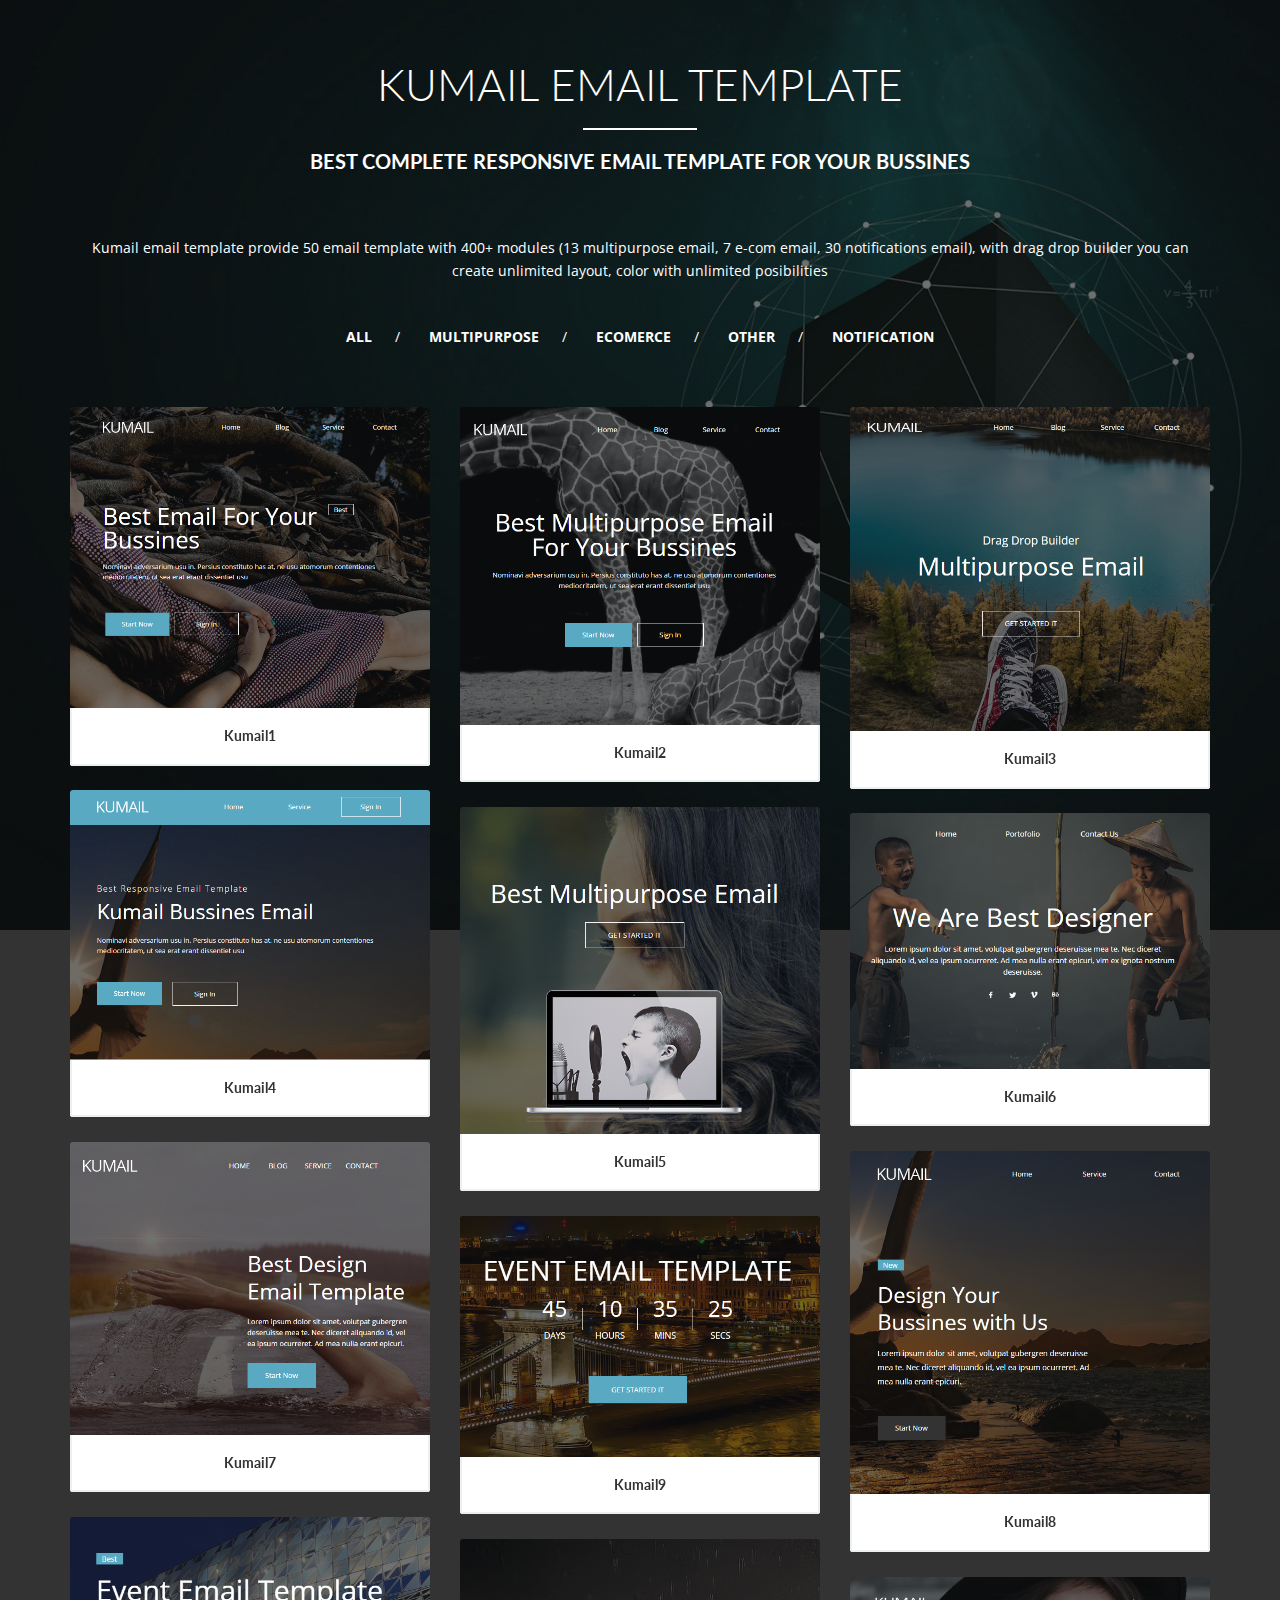
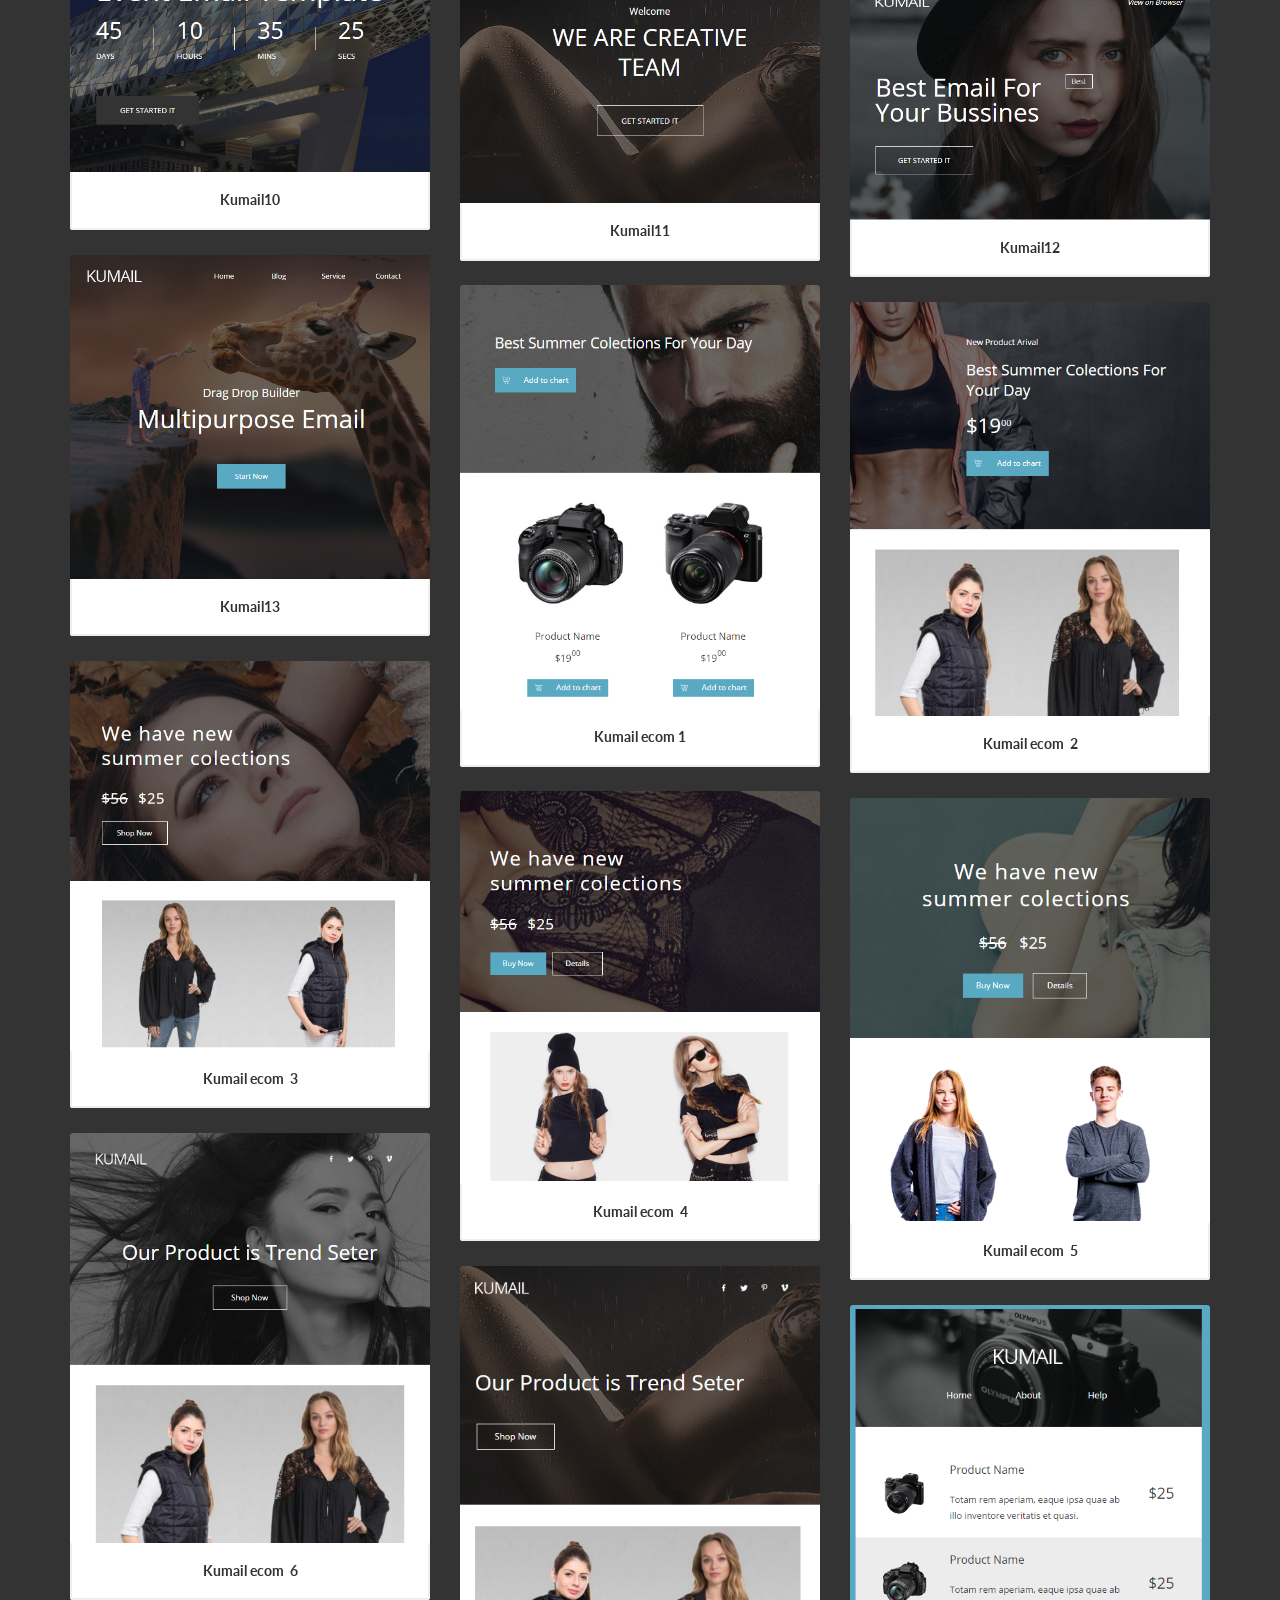
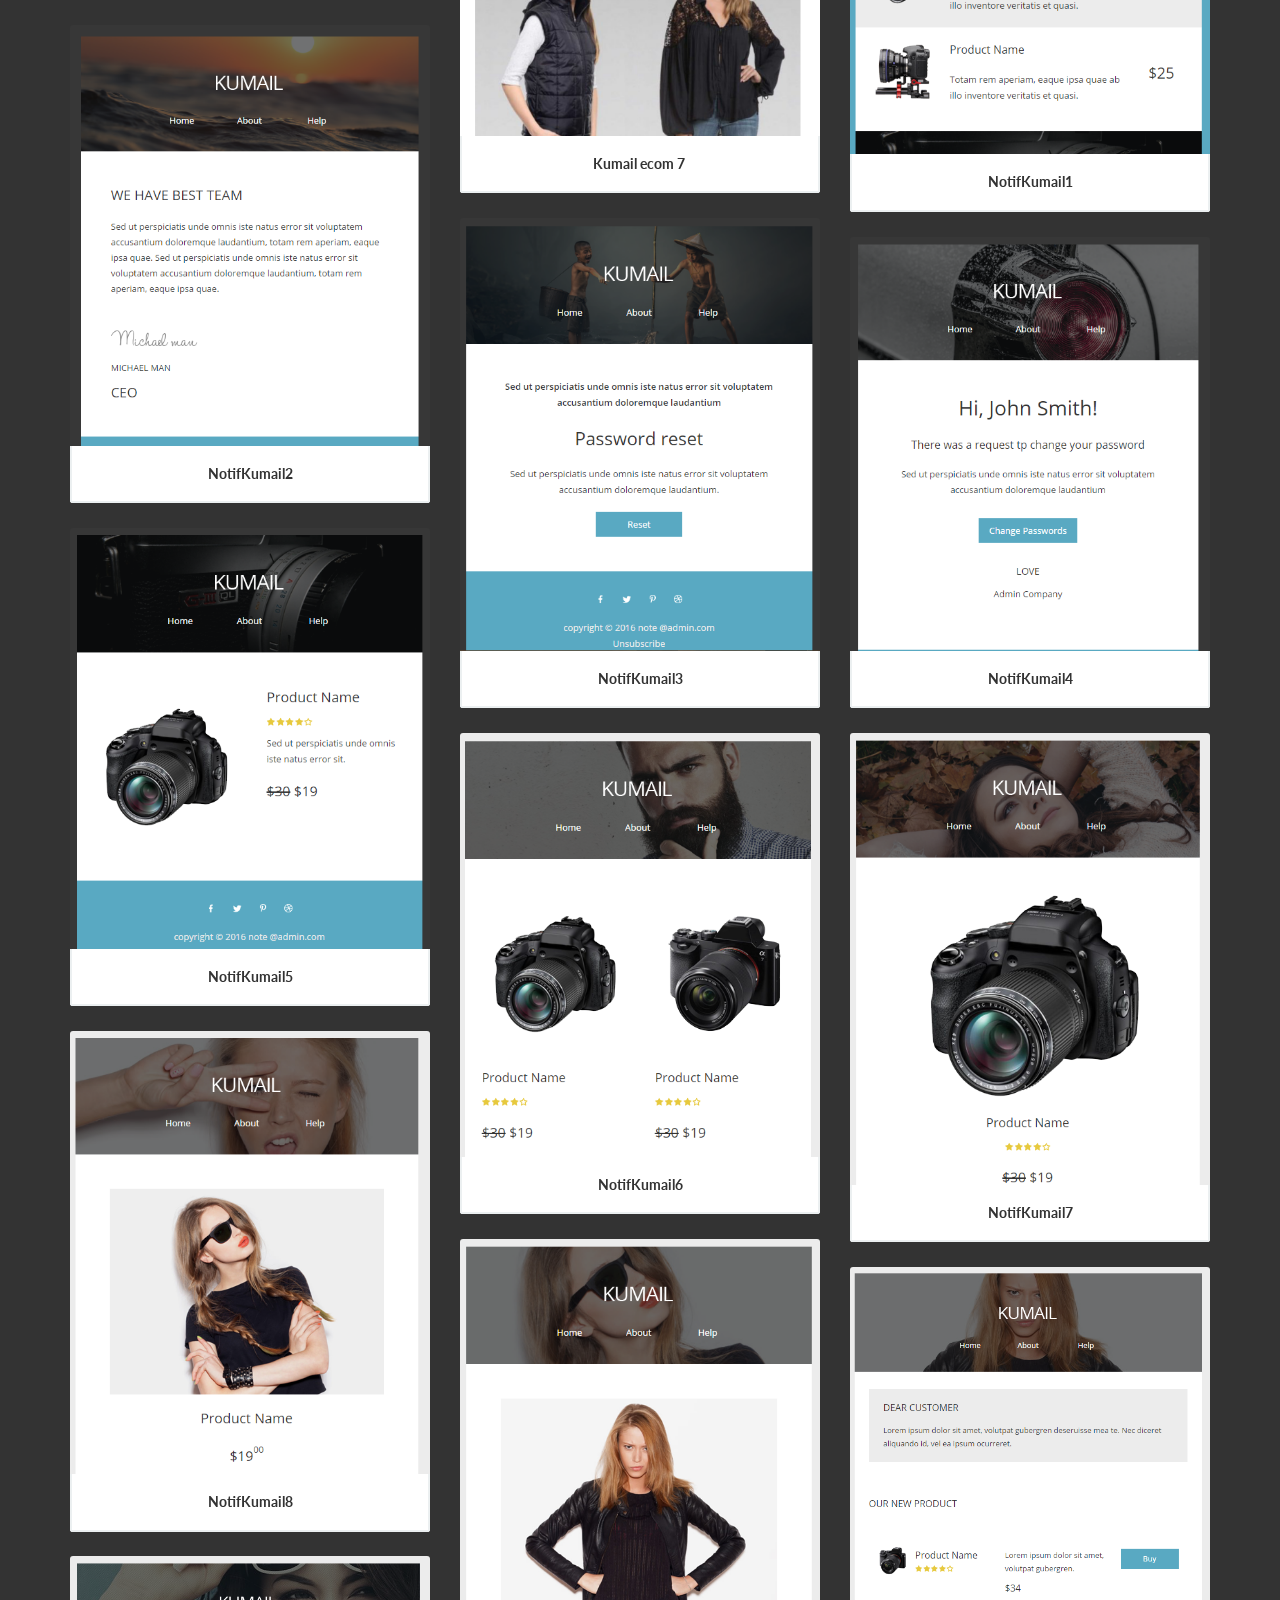
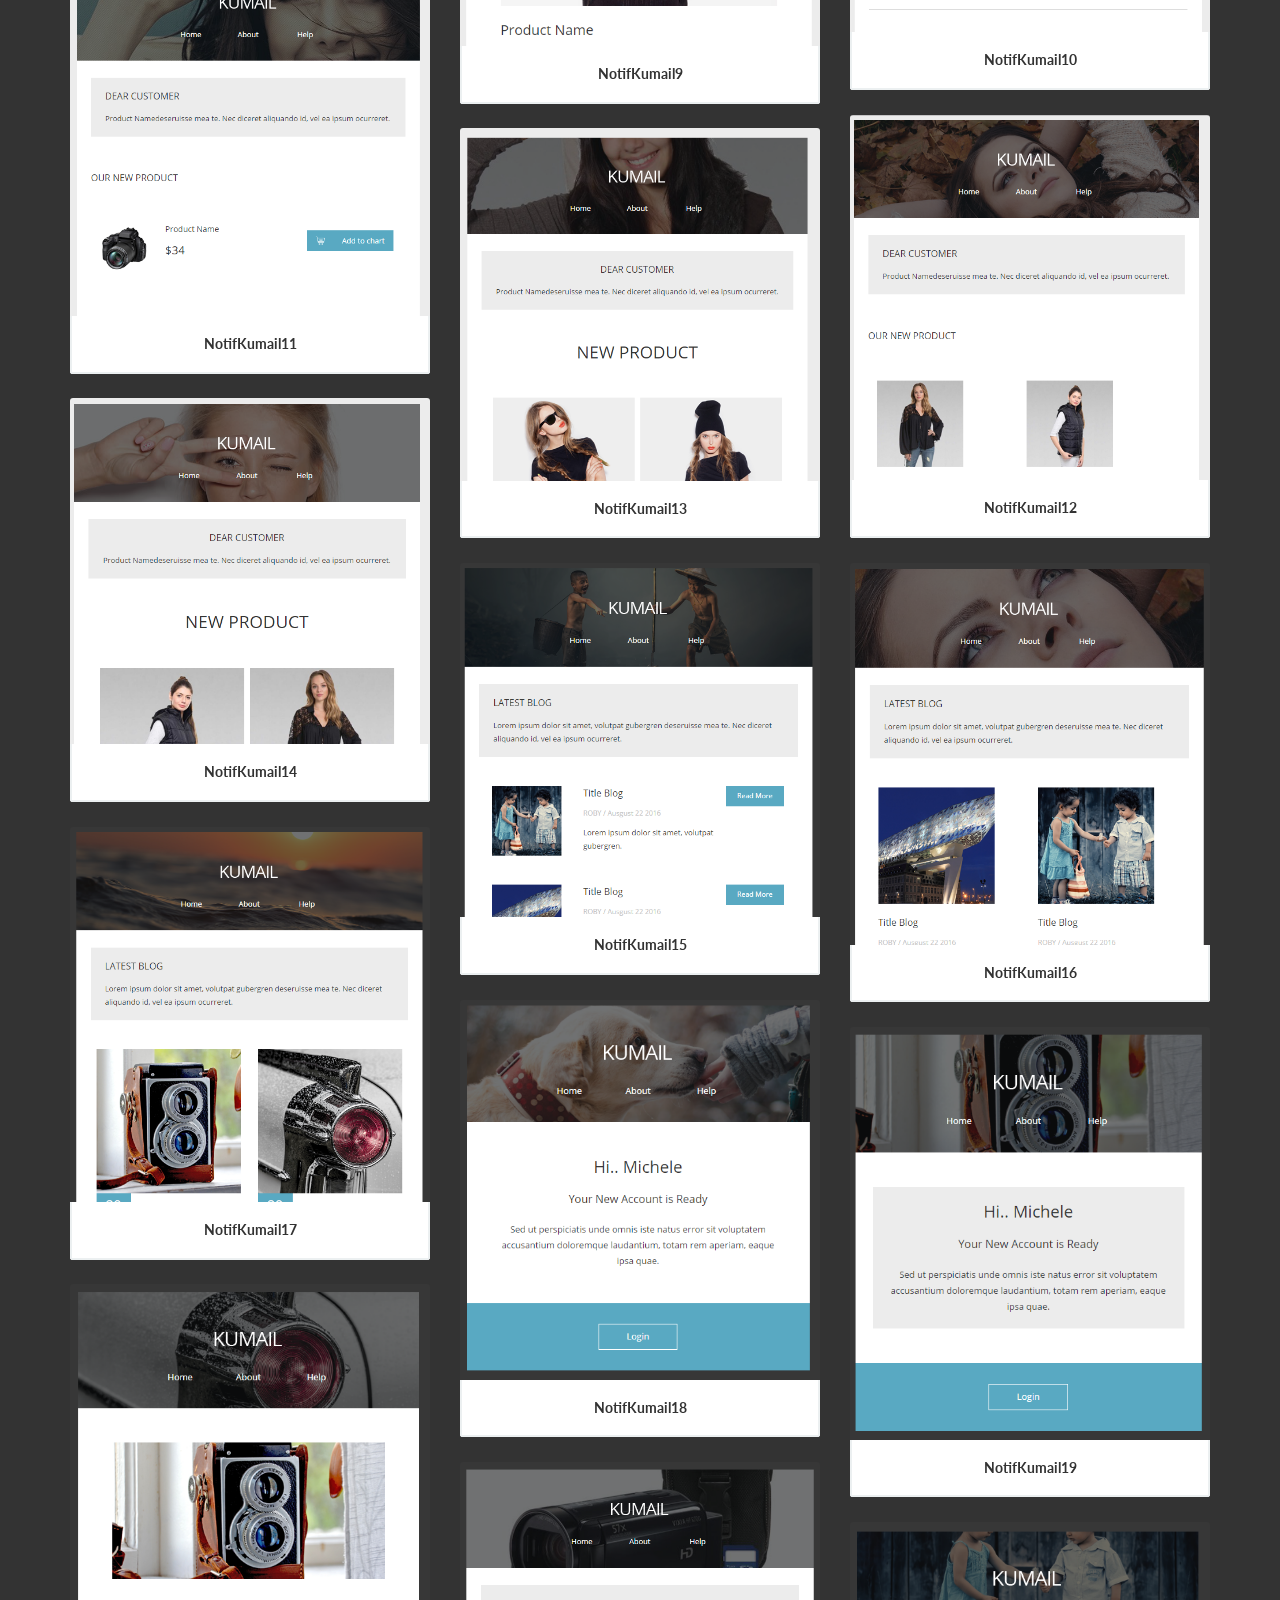
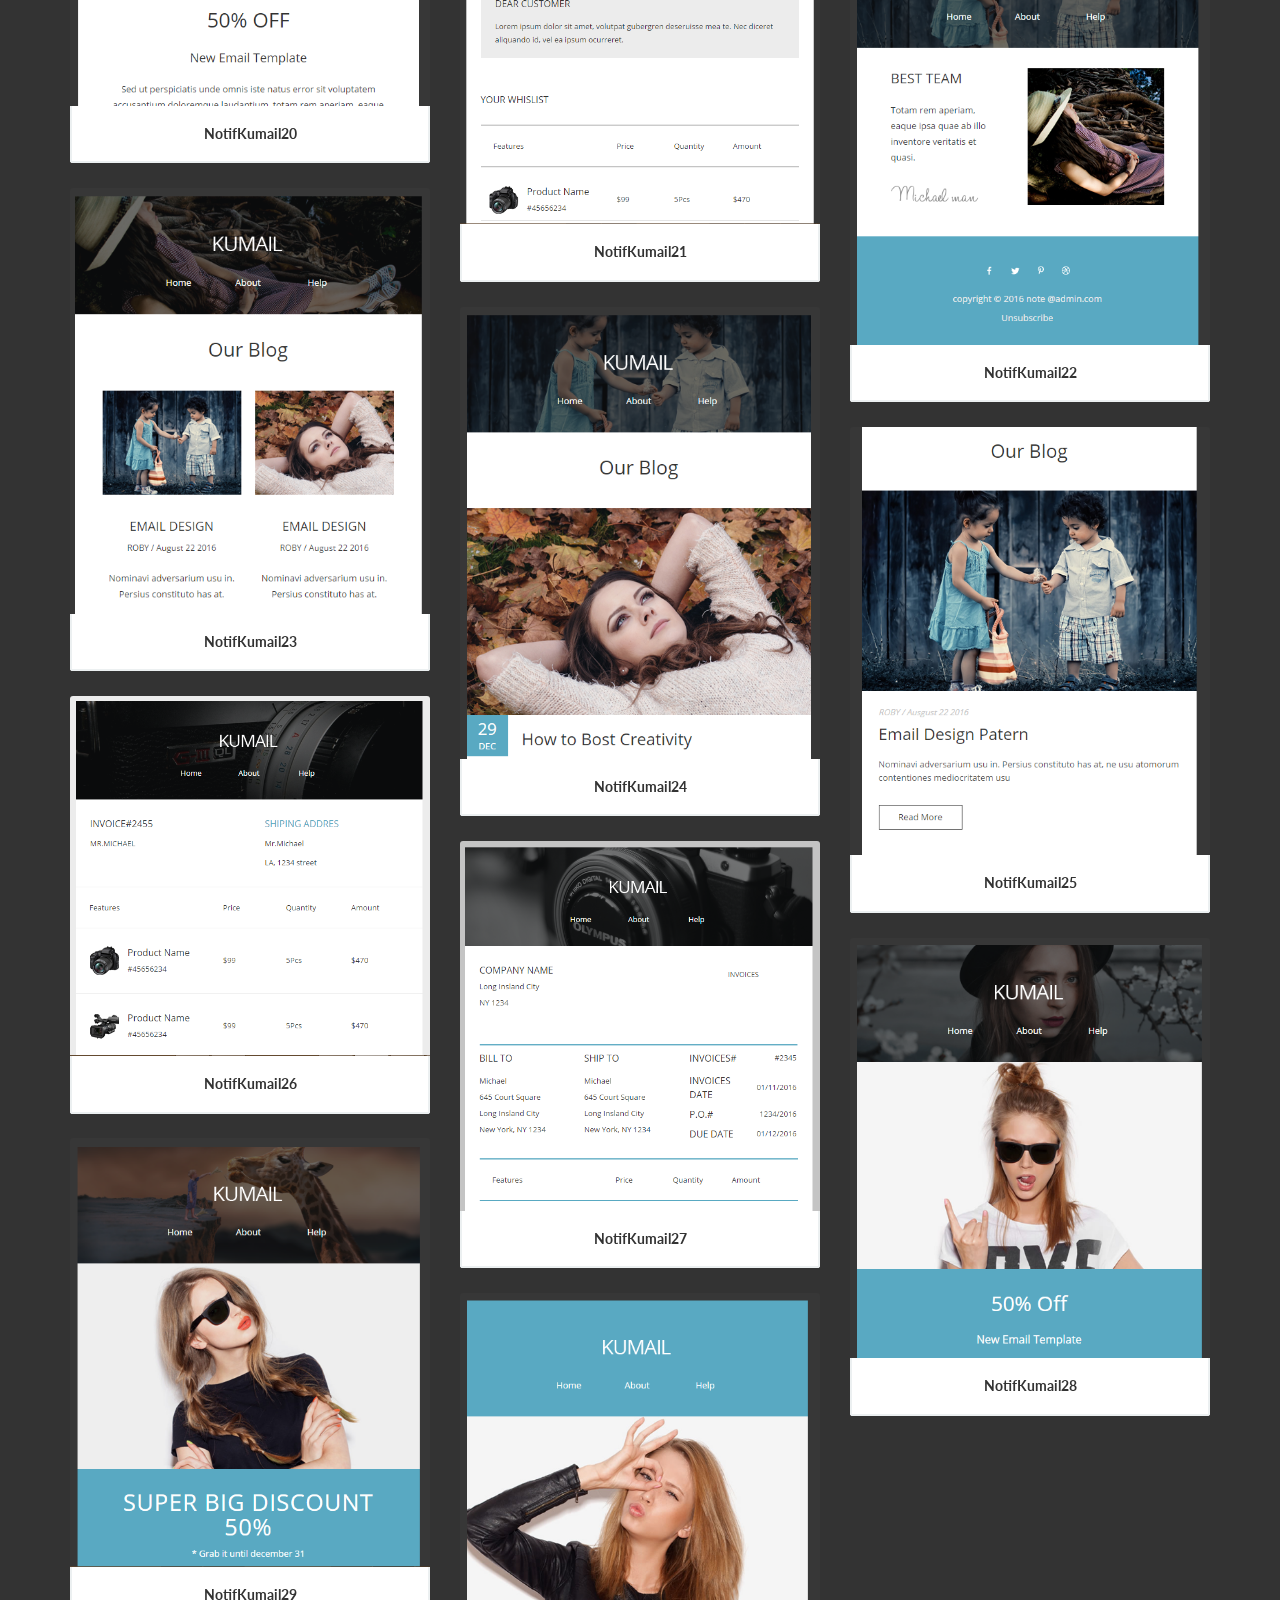
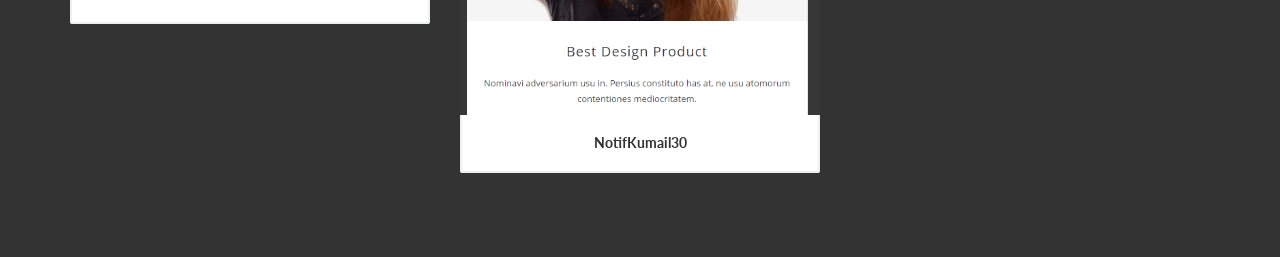
<file: index.html>
<!DOCTYPE html> 
<html lang="en" style="height:100%;">
    <head> 
        <meta charset="utf-8"> 
        <title>Kumail Demo</title>
        <meta name="viewport" content="width=device-width, initial-scale=1.0"> 
        <meta name="keywords" content="pinegrow, blocks, bootstrap" />
        <meta name="description" content="My new website" />
        <link rel="shortcut icon" href="ico/favicon.png"> 
        <!-- Core CSS -->         
        <link href="bootstrap/css/bootstrap.min.css" rel="stylesheet"> 
        <link href="css/font-awesome.min.css" rel="stylesheet">
        <link href="http://fonts.googleapis.com/css?family=Open+Sans:300italic,400italic,600italic,700italic,400,300,600,700" rel="stylesheet">
        <link href="http://fonts.googleapis.com/css?family=Lato:300,400,700,300italic,400italic,700italic" rel="stylesheet">
        <!-- Style Library -->         
        <link href="css/style-library-1.css" rel="stylesheet">
        <link href="css/plugins.css" rel="stylesheet">
        <link href="css/blocks.css" rel="stylesheet">
        <link href="css/custom.css" rel="stylesheet">
        <!-- HTML5 shim, for IE6-8 support of HTML5 elements. All other JS at the end of file. -->         
        <!--[if lt IE 9]>
      <script src="js/html5shiv.js"></script>
      <script src="js/respond.min.js"></script>
    <![endif]-->         
    </head>     
    <body data-spy="scroll" data-target="nav">
        <section class="content-block gallery-1 gallery-1-2">
            <div class="container">
                <div class="underlined-title">
                    <h1 class="white">KUMAIL EMAIL TEMPLATE</h1>
                    <hr>
                    <h2 class="white">best complete responsive email template for your bussines</h2>
                </div>
                <div class="underlined-title">
                    <p class="white">Kumail email template provide 50 email template with 400+ modules (13 multipurpose email, 7 e-com email, 30 notifications email), with drag drop builder you can create unlimited layout, color with unlimited posibilities</p>
                </div>
                <ul class="filter white">
                    <li class="active">
                        <a href="#" data-filter="*" class="white">All</a>
                    </li>
                    <li class="white">
                        <a href="#" data-filter=".multipurpose" class="white">MULTIPURPOSE</a>
                    </li>
                    <li>
                        <a href="#" data-filter=".ecom" class="white">ECOMERCE</a>
                    </li>
                    <li>
                        <a href="#" data-filter=".other" class="white">OTHER</a>
                    </li>
                    <li>
                        <a href="#" data-filter=".notif" class="white">NOTIFICATION</a>
                    </li>
                </ul>
                <!-- /.gallery-filter -->
                <div class="row">
                    <div class="isotope-gallery-container">
                        <!--Multipurpose begin-->
                        <div class="col-md-4 col-sm-6 col-xs-12 gallery-item-wrapper multipurpose">
                            <div class="gallery-item">
                                <div class="gallery-thumb">
                                    <img src="images/kumail1.PNG" class="img-responsive" alt="1st gallery Thumb">
                                    <div class="image-overlay"></div>
                                    <a href="https://www.stampready.net/dashboard/editor/index.php?demo=5017" class="gallery-link" target="_blank"><i class="fa fa-link"></i></a>
                                </div>
                                <div class="gallery-details">
                                    <h5>Kumail1</h5>
                                </div>
                            </div>
                        </div>
                        <!-- /.gallery-item-wrapper -->
                        <div class="col-md-4 col-sm-6 col-xs-12 gallery-item-wrapper multipurpose">
                            <div class="gallery-item">
                                <div class="gallery-thumb">
                                    <img src="images/kumail2.PNG" class="img-responsive" alt="2nd gallery Thumb">
                                    <div class="image-overlay"></div>
                                    <a href="https://www.stampready.net/dashboard/editor/index.php?demo=5018" class="gallery-link"><i class="fa fa-link"></i></a>
                                </div>
                                <div class="gallery-details">
                                    <h5><h5 style="color: rgb(51, 51, 51);">Kumail2</h5></h5>
                                </div>
                            </div>
                        </div>
                        <!-- /.gallery-item-wrapper -->
                        <div class="col-md-4 col-sm-6 col-xs-12 gallery-item-wrapper multipurpose">
                            <div class="gallery-item">
                                <div class="gallery-thumb">
                                    <img src="images/kumail3.PNG" class="img-responsive" alt="3rd gallery Thumb">
                                    <div class="image-overlay"></div>
                                    <a href="https://www.stampready.net/dashboard/editor/index.php?demo=5019" class="gallery-link"><i class="fa fa-link"></i></a>
                                </div>
                                <div class="gallery-details">
                                    <h5><h5 style="color: rgb(51, 51, 51);">Kumail3</h5></h5>
                                </div>
                            </div>
                        </div>
                        <!-- /.gallery-item-wrapper -->
                        <div class="col-md-4 col-sm-6 col-xs-12 gallery-item-wrapper multipurpose">
                            <div class="gallery-item">
                                <div class="gallery-thumb">
                                    <img src="images/kumail4.PNG" class="img-responsive" alt="4th gallery Thumb">
                                    <div class="image-overlay"></div>
                                    <a href="https://www.stampready.net/dashboard/editor/index.php?demo=5020" class="gallery-link"><i class="fa fa-link"></i></a>
                                </div>
                                <div class="gallery-details">
                                    <h5><h5 style="color: rgb(51, 51, 51);">Kumail4</h5></h5>
                                </div>
                            </div>
                        </div>
                        <!-- /.gallery-item-wrapper -->
                        <div class="col-md-4 col-sm-6 col-xs-12 gallery-item-wrapper multipurpose">
                            <div class="gallery-item">
                                <div class="gallery-thumb">
                                    <img src="images/kumail5.PNG" class="img-responsive" alt="5th gallery Thumb">
                                    <div class="image-overlay"></div>
                                    <a href="https://www.stampready.net/dashboard/editor/index.php?demo=5021" class="gallery-link"><i class="fa fa-link"></i></a>
                                </div>
                                <div class="gallery-details">
                                    <h5><h5 style="color: rgb(51, 51, 51);">Kumail5</h5></h5>
                                </div>
                            </div>
                        </div>
                        <!-- /.gallery-item-wrapper -->
                        <div class="col-md-4 col-sm-6 col-xs-12 gallery-item-wrapper multipurpose">
                            <div class="gallery-item">
                                <div class="gallery-thumb">
                                    <img src="images/kumail6.PNG" class="img-responsive" alt="6th gallery Thumb">
                                    <div class="image-overlay"></div>
                                    <a href="https://www.stampready.net/dashboard/editor/index.php?demo=5022" class="gallery-link"><i class="fa fa-link"></i></a>
                                </div>
                                <div class="gallery-details">
                                    <h5><h5 style="color: rgb(51, 51, 51);">Kumail6</h5></h5>
                                </div>
                            </div>
                        </div>
                        <!-- /.gallery-item-wrapper -->
                        <div class="col-md-4 col-sm-6 col-xs-12 gallery-item-wrapper multipurpose">
                            <div class="gallery-item">
                                <div class="gallery-thumb">
                                    <img src="images/kumail7.PNG" class="img-responsive" alt="1st gallery Thumb">
                                    <div class="image-overlay"></div>
                                    <a href="https://www.stampready.net/dashboard/editor/index.php?demo=5023" class="gallery-link" target="_blank"><i class="fa fa-link"></i></a>
                                </div>
                                <div class="gallery-details">
                                    <h5>Kumail7</h5>
                                </div>
                            </div>
                        </div>
                        <!-- /.gallery-item-wrapper -->
                        <div class="col-md-4 col-sm-6 col-xs-12 gallery-item-wrapper multipurpose">
                            <div class="gallery-item">
                                <div class="gallery-thumb">
                                    <img src="images/kumail8.PNG" class="img-responsive" alt="2nd gallery Thumb">
                                    <div class="image-overlay"></div>
                                    <a href="https://www.stampready.net/dashboard/editor/index.php?demo=5024" class="gallery-link"><i class="fa fa-link"></i></a>
                                </div>
                                <div class="gallery-details">
                                    <h5><h5 style="color: rgb(51, 51, 51);">Kumail8</h5></h5>
                                </div>
                            </div>
                        </div>
                        <!-- /.gallery-item-wrapper -->
                        <div class="col-md-4 col-sm-6 col-xs-12 gallery-item-wrapper multipurpose other">
                            <div class="gallery-item">
                                <div class="gallery-thumb">
                                    <img src="images/kumail9.PNG" class="img-responsive" alt="3rd gallery Thumb">
                                    <div class="image-overlay"></div>
                                    <a href="https://www.stampready.net/dashboard/editor/index.php?demo=5025" class="gallery-link"><i class="fa fa-link"></i></a>
                                </div>
                                <div class="gallery-details">
                                    <h5><h5 style="color: rgb(51, 51, 51);">Kumail9</h5></h5>
                                </div>
                            </div>
                        </div>
                        <!-- /.gallery-item-wrapper -->
                        <div class="col-md-4 col-sm-6 col-xs-12 gallery-item-wrapper multipurpose other">
                            <div class="gallery-item">
                                <div class="gallery-thumb">
                                    <img src="images/kumail10.PNG" class="img-responsive" alt="4th gallery Thumb">
                                    <div class="image-overlay"></div>
                                    <a href="https://www.stampready.net/dashboard/editor/index.php?demo=5026" class="gallery-link"><i class="fa fa-link"></i></a>
                                </div>
                                <div class="gallery-details">
                                    <h5><h5 style="color: rgb(51, 51, 51);">Kumail10</h5></h5>
                                </div>
                            </div>
                        </div>
                        <!-- /.gallery-item-wrapper -->
                        <div class="col-md-4 col-sm-6 col-xs-12 gallery-item-wrapper multipurpose">
                            <div class="gallery-item">
                                <div class="gallery-thumb">
                                    <img src="images/kumail11.PNG" class="img-responsive" alt="5th gallery Thumb">
                                    <div class="image-overlay"></div>
                                    <a href="https://www.stampready.net/dashboard/editor/index.php?demo=5027" class="gallery-link"><i class="fa fa-link"></i></a>
                                </div>
                                <div class="gallery-details">
                                    <h5><h5 style="color: rgb(51, 51, 51);">Kumail11</h5></h5>
                                </div>
                            </div>
                        </div>
                        <!-- /.gallery-item-wrapper -->
                        <div class="col-md-4 col-sm-6 col-xs-12 gallery-item-wrapper multipurpose">
                            <div class="gallery-item">
                                <div class="gallery-thumb">
                                    <img src="images/kumail12.PNG" class="img-responsive" alt="6th gallery Thumb">
                                    <div class="image-overlay"></div>
                                    <a href="https://www.stampready.net/dashboard/editor/index.php?demo=5028" class="gallery-link"><i class="fa fa-link"></i></a>
                                </div>
                                <div class="gallery-details">
                                    <h5><h5 style="color: rgb(51, 51, 51);">Kumail12</h5></h5>
                                </div>
                            </div>
                        </div>
                        <!-- /.gallery-item-wrapper -->
                        <div class="col-md-4 col-sm-6 col-xs-12 gallery-item-wrapper multipurpose">
                            <div class="gallery-item">
                                <div class="gallery-thumb">
                                    <img src="images/kumail13.PNG" class="img-responsive" alt="6th gallery Thumb">
                                    <div class="image-overlay"></div>
                                    <a href="https://www.stampready.net/dashboard/editor/index.php?demo=5016" class="gallery-link"><i class="fa fa-link"></i></a>
                                </div>
                                <div class="gallery-details">
                                    <h5><h5 style="color: rgb(51, 51, 51);">Kumail13</h5></h5>
                                </div>
                            </div>
                        </div>
                        <!-- /.gallery-item-wrapper -->
                        <!--Multipurpose begin-->
                        <!--ecom begin-->
                        <div class="col-md-4 col-sm-6 col-xs-12 gallery-item-wrapper ecom">
                            <div class="gallery-item">
                                <div class="gallery-thumb">
                                    <img src="images/ecom1.PNG" class="img-responsive" alt="1st gallery Thumb">
                                    <div class="image-overlay"></div>
                                    <a href="https://www.stampready.net/dashboard/editor/index.php?demo=4979" class="gallery-link" target="_blank"><i class="fa fa-link"></i></a>
                                </div>
                                <div class="gallery-details">
                                    <h5>Kumail ecom 1</h5>
                                </div>
                            </div>
                        </div>
                        <!-- /.gallery-item-wrapper -->
                        <div class="col-md-4 col-sm-6 col-xs-12 gallery-item-wrapper ecom">
                            <div class="gallery-item">
                                <div class="gallery-thumb">
                                    <img src="images/ecom2.PNG" class="img-responsive" alt="2nd gallery Thumb">
                                    <div class="image-overlay"></div>
                                    <a href="https://www.stampready.net/dashboard/editor/index.php?demo=4980" class="gallery-link"><i class="fa fa-link"></i></a>
                                </div>
                                <div class="gallery-details">
                                    <h5><h5 style="color: rgb(51, 51, 51);">Kumail&nbsp;ecom&nbsp;&nbsp;2<br></h5></h5>
                                </div>
                            </div>
                        </div>
                        <!-- /.gallery-item-wrapper -->
                        <div class="col-md-4 col-sm-6 col-xs-12 gallery-item-wrapper ecom">
                            <div class="gallery-item">
                                <div class="gallery-thumb">
                                    <img src="images/ecom3.PNG" class="img-responsive" alt="3rd gallery Thumb">
                                    <div class="image-overlay"></div>
                                    <a href="https://www.stampready.net/dashboard/editor/index.php?demo=4981" class="gallery-link"><i class="fa fa-link"></i></a>
                                </div>
                                <div class="gallery-details">
                                    <h5><h5 style="color: rgb(51, 51, 51);">Kumail&nbsp;ecom&nbsp;&nbsp;3<br></h5></h5>
                                </div>
                            </div>
                        </div>
                        <!-- /.gallery-item-wrapper -->
                        <div class="col-md-4 col-sm-6 col-xs-12 gallery-item-wrapper ecom">
                            <div class="gallery-item">
                                <div class="gallery-thumb">
                                    <img src="images/ecom4.PNG" class="img-responsive" alt="4th gallery Thumb">
                                    <div class="image-overlay"></div>
                                    <a href="https://www.stampready.net/dashboard/editor/index.php?demo=4982" class="gallery-link"><i class="fa fa-link"></i></a>
                                </div>
                                <div class="gallery-details">
                                    <h5><h5 style="color: rgb(51, 51, 51);">Kumail&nbsp;ecom&nbsp;&nbsp;4<br></h5></h5>
                                </div>
                            </div>
                        </div>
                        <!-- /.gallery-item-wrapper -->
                        <div class="col-md-4 col-sm-6 col-xs-12 gallery-item-wrapper ecom">
                            <div class="gallery-item">
                                <div class="gallery-thumb">
                                    <img src="images/ecom5.PNG" class="img-responsive" alt="5th gallery Thumb">
                                    <div class="image-overlay"></div>
                                    <a href="https://www.stampready.net/dashboard/editor/index.php?demo=4983" class="gallery-link"><i class="fa fa-link"></i></a>
                                </div>
                                <div class="gallery-details">
                                    <h5><h5 style="color: rgb(51, 51, 51);">Kumail&nbsp;ecom&nbsp;&nbsp;5<br></h5></h5>
                                </div>
                            </div>
                        </div>
                        <!-- /.gallery-item-wrapper -->
                        <div class="col-md-4 col-sm-6 col-xs-12 gallery-item-wrapper ecom">
                            <div class="gallery-item">
                                <div class="gallery-thumb">
                                    <img src="images/ecom6.PNG" class="img-responsive" alt="6th gallery Thumb">
                                    <div class="image-overlay"></div>
                                    <a href="https://www.stampready.net/dashboard/editor/index.php?demo=4985" class="gallery-link"><i class="fa fa-link"></i></a>
                                </div>
                                <div class="gallery-details">
                                    <h5><h5 style="color: rgb(51, 51, 51);">Kumail&nbsp;ecom&nbsp;&nbsp;6<br></h5></h5>
                                </div>
                            </div>
                        </div>
                        <!-- /.gallery-item-wrapper -->
                        <div class="col-md-4 col-sm-6 col-xs-12 gallery-item-wrapper ecom">
                            <div class="gallery-item">
                                <div class="gallery-thumb">
                                    <img src="images/ecom7.PNG" class="img-responsive" alt="1st gallery Thumb">
                                    <div class="image-overlay"></div>
                                    <a href="https://www.stampready.net/dashboard/editor/index.php?demo=4984" class="gallery-link" target="_blank"><i class="fa fa-link"></i></a>
                                </div>
                                <div class="gallery-details">
                                    <h5>Kumail&nbsp;ecom 7&nbsp;</h5>
                                </div>
                            </div>
                        </div>
                        <!--ecom end-->
                        <!--notif begin-->
                        <div class="col-md-4 col-sm-6 col-xs-12 gallery-item-wrapper notif">
                            <div class="gallery-item">
                                <div class="gallery-thumb">
                                    <img src="images/notif1.PNG" class="img-responsive" alt="1st gallery Thumb">
                                    <div class="image-overlay"></div>
                                    <a href="https://www.stampready.net/dashboard/editor/index.php?demo=4986
" class="gallery-link" target="_blank"><i class="fa fa-link"></i></a>
                                </div>
                                <div class="gallery-details">
                                    <h5>NotifKumail1</h5>
                                </div>
                            </div>
                        </div>
                        <!-- /.gallery-item-wrapper -->
                        <div class="col-md-4 col-sm-6 col-xs-12 gallery-item-wrapper notif">
                            <div class="gallery-item">
                                <div class="gallery-thumb">
                                    <img src="images/notif2.PNG" class="img-responsive" alt="2nd gallery Thumb">
                                    <div class="image-overlay"></div>
                                    <a href="https://www.stampready.net/dashboard/editor/index.php?demo=4987
" class="gallery-link"><i class="fa fa-link"></i></a>
                                </div>
                                <div class="gallery-details">
                                    <h5><h5 style="color: rgb(51, 51, 51);">NotifKumail2</h5></h5>
                                </div>
                            </div>
                        </div>
                        <!-- /.gallery-item-wrapper -->
                        <div class="col-md-4 col-sm-6 col-xs-12 gallery-item-wrapper notif">
                            <div class="gallery-item">
                                <div class="gallery-thumb">
                                    <img src="images/notif3.PNG" class="img-responsive" alt="3rd gallery Thumb">
                                    <div class="image-overlay"></div>
                                    <a href="https://www.stampready.net/dashboard/editor/index.php?demo=4988" class="gallery-link"><i class="fa fa-link"></i></a>
                                </div>
                                <div class="gallery-details">
                                    <h5><h5 style="color: rgb(51, 51, 51);">NotifKumail3</h5></h5>
                                </div>
                            </div>
                        </div>
                        <!-- /.gallery-item-wrapper -->
                        <div class="col-md-4 col-sm-6 col-xs-12 gallery-item-wrapper notif">
                            <div class="gallery-item">
                                <div class="gallery-thumb">
                                    <img src="images/notif4.PNG" class="img-responsive" alt="4th gallery Thumb">
                                    <div class="image-overlay"></div>
                                    <a href="https://www.stampready.net/dashboard/editor/index.php?demo=4989" class="gallery-link"><i class="fa fa-link"></i></a>
                                </div>
                                <div class="gallery-details">
                                    <h5><h5 style="color: rgb(51, 51, 51);">NotifKumail4</h5></h5>
                                </div>
                            </div>
                        </div>
                        <!-- /.gallery-item-wrapper -->
                        <div class="col-md-4 col-sm-6 col-xs-12 gallery-item-wrapper notif">
                            <div class="gallery-item">
                                <div class="gallery-thumb">
                                    <img src="images/notif5.PNG" class="img-responsive" alt="5th gallery Thumb">
                                    <div class="image-overlay"></div>
                                    <a href="https://www.stampready.net/dashboard/editor/index.php?demo=4990
" class="gallery-link"><i class="fa fa-link"></i></a>
                                </div>
                                <div class="gallery-details">
                                    <h5><h5 style="color: rgb(51, 51, 51);">NotifKumail5</h5></h5>
                                </div>
                            </div>
                        </div>
                        <!-- /.gallery-item-wrapper -->
                        <div class="col-md-4 col-sm-6 col-xs-12 gallery-item-wrapper notif">
                            <div class="gallery-item">
                                <div class="gallery-thumb">
                                    <img src="images/notif6.PNG" class="img-responsive" alt="6th gallery Thumb">
                                    <div class="image-overlay"></div>
                                    <a href="https://www.stampready.net/dashboard/editor/index.php?demo=4991
" class="gallery-link"><i class="fa fa-link"></i></a>
                                </div>
                                <div class="gallery-details">
                                    <h5><h5 style="color: rgb(51, 51, 51);">NotifKumail6</h5></h5>
                                </div>
                            </div>
                        </div>
                        <!-- /.gallery-item-wrapper -->
                        <div class="col-md-4 col-sm-6 col-xs-12 gallery-item-wrapper artwork notif">
                            <div class="gallery-item">
                                <div class="gallery-thumb">
                                    <img src="images/notif7.PNG" class="img-responsive" alt="1st gallery Thumb">
                                    <div class="image-overlay"></div>
                                    <a href="https://www.stampready.net/dashboard/editor/index.php?demo=4992
" class="gallery-link" target="_blank"><i class="fa fa-link"></i></a>
                                </div>
                                <div class="gallery-details">
                                    <h5>NotifKumail7</h5>
                                </div>
                            </div>
                        </div>
                        <!-- /.gallery-item-wrapper -->
                        <div class="col-md-4 col-sm-6 col-xs-12 gallery-item-wrapper notif">
                            <div class="gallery-item">
                                <div class="gallery-thumb">
                                    <img src="images/notif8.PNG" class="img-responsive" alt="2nd gallery Thumb">
                                    <div class="image-overlay"></div>
                                    <a href="https://www.stampready.net/dashboard/editor/index.php?demo=4993
" class="gallery-link"><i class="fa fa-link"></i></a>
                                </div>
                                <div class="gallery-details">
                                    <h5><h5 style="color: rgb(51, 51, 51);">NotifKumail8</h5></h5>
                                </div>
                            </div>
                        </div>
                        <!-- /.gallery-item-wrapper -->
                        <div class="col-md-4 col-sm-6 col-xs-12 gallery-item-wrapper notif">
                            <div class="gallery-item">
                                <div class="gallery-thumb">
                                    <img src="images/notif9.PNG" class="img-responsive" alt="3rd gallery Thumb">
                                    <div class="image-overlay"></div>
                                    <a href="https://www.stampready.net/dashboard/editor/index.php?demo=4994
" class="gallery-link"><i class="fa fa-link"></i></a>
                                </div>
                                <div class="gallery-details">
                                    <h5><h5 style="color: rgb(51, 51, 51);">NotifKumail9</h5></h5>
                                </div>
                            </div>
                        </div>
                        <!-- /.gallery-item-wrapper -->
                        <div class="col-md-4 col-sm-6 col-xs-12 gallery-item-wrapper notif">
                            <div class="gallery-item">
                                <div class="gallery-thumb">
                                    <img src="images/notif10.PNG" class="img-responsive" alt="4th gallery Thumb">
                                    <div class="image-overlay"></div>
                                    <a href="https://www.stampready.net/dashboard/editor/index.php?demo=4995
" class="gallery-link"><i class="fa fa-link"></i></a>
                                </div>
                                <div class="gallery-details">
                                    <h5><h5 style="color: rgb(51, 51, 51);">NotifKumail10</h5></h5>
                                </div>
                            </div>
                        </div>
                        <!-- /.gallery-item-wrapper -->
                        <div class="col-md-4 col-sm-6 col-xs-12 gallery-item-wrapper notif">
                            <div class="gallery-item">
                                <div class="gallery-thumb">
                                    <img src="images/notif11.PNG" class="img-responsive" alt="5th gallery Thumb">
                                    <div class="image-overlay"></div>
                                    <a href="https://www.stampready.net/dashboard/editor/index.php?demo=4996
" class="gallery-link"><i class="fa fa-link"></i></a>
                                </div>
                                <div class="gallery-details">
                                    <h5><h5 style="color: rgb(51, 51, 51);">NotifKumail11</h5></h5>
                                </div>
                            </div>
                        </div>
                        <!-- /.gallery-item-wrapper -->
                        <div class="col-md-4 col-sm-6 col-xs-12 gallery-item-wrapper notif">
                            <div class="gallery-item">
                                <div class="gallery-thumb">
                                    <img src="images/notif12.PNG" class="img-responsive" alt="6th gallery Thumb">
                                    <div class="image-overlay"></div>
                                    <a href="https://www.stampready.net/dashboard/editor/index.php?demo=4997
" class="gallery-link"><i class="fa fa-link"></i></a>
                                </div>
                                <div class="gallery-details">
                                    <h5><h5 style="color: rgb(51, 51, 51);">NotifKumail12</h5></h5>
                                </div>
                            </div>
                        </div>
                        <!-- /.gallery-item-wrapper -->
                        <div class="col-md-4 col-sm-6 col-xs-12 gallery-item-wrapper notif">
                            <div class="gallery-item">
                                <div class="gallery-thumb">
                                    <img src="images/notif13.PNG" class="img-responsive" alt="6th gallery Thumb">
                                    <div class="image-overlay"></div>
                                    <a href="https://www.stampready.net/dashboard/editor/index.php?demo=4998
" class="gallery-link"><i class="fa fa-link"></i></a>
                                </div>
                                <div class="gallery-details">
                                    <h5><h5 style="color: rgb(51, 51, 51);">NotifKumail13</h5></h5>
                                </div>
                            </div>
                        </div>
                        <!-- /.gallery-item-wrapper -->
                        <div class="col-md-4 col-sm-6 col-xs-12 gallery-item-wrapper notif">
                            <div class="gallery-item">
                                <div class="gallery-thumb">
                                    <img src="images/notif14.PNG" class="img-responsive" alt="1st gallery Thumb">
                                    <div class="image-overlay"></div>
                                    <a href="https://www.stampready.net/dashboard/editor/index.php?demo=4999
" class="gallery-link" target="_blank"><i class="fa fa-link"></i></a>
                                </div>
                                <div class="gallery-details">
                                    <h5>NotifKumail14</h5>
                                </div>
                            </div>
                        </div>
                        <!-- /.gallery-item-wrapper -->
                        <div class="col-md-4 col-sm-6 col-xs-12 gallery-item-wrapper notif">
                            <div class="gallery-item">
                                <div class="gallery-thumb">
                                    <img src="images/notif15.PNG" class="img-responsive" alt="2nd gallery Thumb">
                                    <div class="image-overlay"></div>
                                    <a href="https://www.stampready.net/dashboard/editor/index.php?demo=5000
" class="gallery-link"><i class="fa fa-link"></i></a>
                                </div>
                                <div class="gallery-details">
                                    <h5><h5 style="color: rgb(51, 51, 51);">NotifKumail15</h5></h5>
                                </div>
                            </div>
                        </div>
                        <!-- /.gallery-item-wrapper -->
                        <div class="col-md-4 col-sm-6 col-xs-12 gallery-item-wrapper notif">
                            <div class="gallery-item">
                                <div class="gallery-thumb">
                                    <img src="images/notif16.PNG" class="img-responsive" alt="3rd gallery Thumb">
                                    <div class="image-overlay"></div>
                                    <a href="#https://www.stampready.net/dashboard/editor/index.php?demo=5001" class="gallery-link"><i class="fa fa-link"></i></a>
                                </div>
                                <div class="gallery-details">
                                    <h5><h5 style="color: rgb(51, 51, 51);">NotifKumail16</h5></h5>
                                </div>
                            </div>
                        </div>
                        <!-- /.gallery-item-wrapper -->
                        <div class="col-md-4 col-sm-6 col-xs-12 gallery-item-wrapper notif">
                            <div class="gallery-item">
                                <div class="gallery-thumb">
                                    <img src="images/notif17.PNG" class="img-responsive" alt="4th gallery Thumb">
                                    <div class="image-overlay"></div>
                                    <a href="https://www.stampready.net/dashboard/editor/index.php?demo=5004" class="gallery-link"><i class="fa fa-link"></i></a>
                                </div>
                                <div class="gallery-details">
                                    <h5><h5 style="color: rgb(51, 51, 51);">NotifKumail17</h5></h5>
                                </div>
                            </div>
                        </div>
                        <!-- /.gallery-item-wrapper -->
                        <div class="col-md-4 col-sm-6 col-xs-12 gallery-item-wrapper notif">
                            <div class="gallery-item">
                                <div class="gallery-thumb">
                                    <img src="images/notif18.PNG" class="img-responsive" alt="5th gallery Thumb">
                                    <div class="image-overlay"></div>
                                    <a href="https://www.stampready.net/dashboard/editor/index.php?demo=5002" class="gallery-link"><i class="fa fa-link"></i></a>
                                </div>
                                <div class="gallery-details">
                                    <h5><h5 style="color: rgb(51, 51, 51);">NotifKumail18</h5></h5>
                                </div>
                            </div>
                        </div>
                        <!-- /.gallery-item-wrapper -->
                        <div class="col-md-4 col-sm-6 col-xs-12 gallery-item-wrapper notif">
                            <div class="gallery-item">
                                <div class="gallery-thumb">
                                    <img src="images/notif19.PNG" class="img-responsive" alt="6th gallery Thumb">
                                    <div class="image-overlay"></div>
                                    <a href="https://www.stampready.net/dashboard/editor/index.php?demo=5005" class="gallery-link"><i class="fa fa-link"></i></a>
                                </div>
                                <div class="gallery-details">
                                    <h5><h5 style="color: rgb(51, 51, 51);">NotifKumail19</h5></h5>
                                </div>
                            </div>
                        </div>
                        <!-- /.gallery-item-wrapper -->
                        <div class="col-md-4 col-sm-6 col-xs-12 gallery-item-wrapper notif">
                            <div class="gallery-item">
                                <div class="gallery-thumb">
                                    <img src="images/notif20.PNG" class="img-responsive" alt="1st gallery Thumb">
                                    <div class="image-overlay"></div>
                                    <a href="https://www.stampready.net/dashboard/editor/index.php?demo=5003" class="gallery-link" target="_blank"><i class="fa fa-link"></i></a>
                                </div>
                                <div class="gallery-details">
                                    <h5>NotifKumail20</h5>
                                </div>
                            </div>
                        </div>
                        <!-- /.gallery-item-wrapper -->
                        <div class="col-md-4 col-sm-6 col-xs-12 gallery-item-wrapper notif">
                            <div class="gallery-item">
                                <div class="gallery-thumb">
                                    <img src="images/notif21.PNG" class="img-responsive" alt="1st gallery Thumb">
                                    <div class="image-overlay"></div>
                                    <a href="https://www.stampready.net/dashboard/editor/index.php?demo=5006" class="gallery-link" target="_blank"><i class="fa fa-link"></i></a>
                                </div>
                                <div class="gallery-details">
                                    <h5>NotifKumail21</h5>
                                </div>
                            </div>
                        </div>
                        <!-- /.gallery-item-wrapper -->
                        <div class="col-md-4 col-sm-6 col-xs-12 gallery-item-wrapper notif">
                            <div class="gallery-item">
                                <div class="gallery-thumb">
                                    <img src="images/notif22.PNG" class="img-responsive" alt="3rd gallery Thumb">
                                    <div class="image-overlay"></div>
                                    <a href="https://www.stampready.net/dashboard/editor/index.php?demo=5007" class="gallery-link"><i class="fa fa-link"></i></a>
                                </div>
                                <div class="gallery-details">
                                    <h5><h5 style="color: rgb(51, 51, 51);">NotifKumail22</h5></h5>
                                </div>
                            </div>
                        </div>
                        <!-- /.gallery-item-wrapper -->
                        <div class="col-md-4 col-sm-6 col-xs-12 gallery-item-wrapper notif">
                            <div class="gallery-item">
                                <div class="gallery-thumb">
                                    <img src="images/notif23.PNG" class="img-responsive" alt="4th gallery Thumb">
                                    <div class="image-overlay"></div>
                                    <a href="https://www.stampready.net/dashboard/editor/index.php?demo=5008" class="gallery-link"><i class="fa fa-link"></i></a>
                                </div>
                                <div class="gallery-details">
                                    <h5><h5 style="color: rgb(51, 51, 51);">NotifKumail23</h5></h5>
                                </div>
                            </div>
                        </div>
                        <!-- /.gallery-item-wrapper -->
                        <div class="col-md-4 col-sm-6 col-xs-12 gallery-item-wrapper notif">
                            <div class="gallery-item">
                                <div class="gallery-thumb">
                                    <img src="images/notif24.PNG" class="img-responsive" alt="5th gallery Thumb">
                                    <div class="image-overlay"></div>
                                    <a href="https://www.stampready.net/dashboard/editor/index.php?demo=5009" class="gallery-link"><i class="fa fa-link"></i></a>
                                </div>
                                <div class="gallery-details">
                                    <h5><h5 style="color: rgb(51, 51, 51);">NotifKumail24</h5></h5>
                                </div>
                            </div>
                        </div>
                        <!-- /.gallery-item-wrapper -->
                        <div class="col-md-4 col-sm-6 col-xs-12 gallery-item-wrapper notif">
                            <div class="gallery-item">
                                <div class="gallery-thumb">
                                    <img src="images/notif25.PNG" class="img-responsive" alt="6th gallery Thumb">
                                    <div class="image-overlay"></div>
                                    <a href="https://www.stampready.net/dashboard/editor/index.php?demo=5010" class="gallery-link"><i class="fa fa-link"></i></a>
                                </div>
                                <div class="gallery-details">
                                    <h5><h5 style="color: rgb(51, 51, 51);">NotifKumail25</h5></h5>
                                </div>
                            </div>
                        </div>
                        <!-- /.gallery-item-wrapper -->
                        <div class="col-md-4 col-sm-6 col-xs-12 gallery-item-wrapper notif">
                            <div class="gallery-item">
                                <div class="gallery-thumb">
                                    <img src="images/notif26.PNG" class="img-responsive" alt="6th gallery Thumb">
                                    <div class="image-overlay"></div>
                                    <a href="https://www.stampready.net/dashboard/editor/index.php?demo=5011" class="gallery-link"><i class="fa fa-link"></i></a>
                                </div>
                                <div class="gallery-details">
                                    <h5><h5 style="color: rgb(51, 51, 51);">NotifKumail26</h5></h5>
                                </div>
                            </div>
                        </div>
                        <!-- /.gallery-item-wrapper -->
                        <div class="col-md-4 col-sm-6 col-xs-12 gallery-item-wrapper notif">
                            <div class="gallery-item">
                                <div class="gallery-thumb">
                                    <img src="images/notif27.PNG" class="img-responsive" alt="4th gallery Thumb">
                                    <div class="image-overlay"></div>
                                    <a href="https://www.stampready.net/dashboard/editor/index.php?demo=5012" class="gallery-link"><i class="fa fa-link"></i></a>
                                </div>
                                <div class="gallery-details">
                                    <h5><h5 style="color: rgb(51, 51, 51);">NotifKumail27</h5></h5>
                                </div>
                            </div>
                        </div>
                        <!-- /.gallery-item-wrapper -->
                        <div class="col-md-4 col-sm-6 col-xs-12 gallery-item-wrapper notif">
                            <div class="gallery-item">
                                <div class="gallery-thumb">
                                    <img src="images/notif28.PNG" class="img-responsive" alt="5th gallery Thumb">
                                    <div class="image-overlay"></div>
                                    <a href="https://www.stampready.net/dashboard/editor/index.php?demo=5013" class="gallery-link"><i class="fa fa-link"></i></a>
                                </div>
                                <div class="gallery-details">
                                    <h5><h5 style="color: rgb(51, 51, 51);">NotifKumail28</h5></h5>
                                </div>
                            </div>
                        </div>
                        <!-- /.gallery-item-wrapper -->
                        <div class="col-md-4 col-sm-6 col-xs-12 gallery-item-wrapper notif">
                            <div class="gallery-item">
                                <div class="gallery-thumb">
                                    <img src="images/notif29.PNG" class="img-responsive" alt="6th gallery Thumb">
                                    <div class="image-overlay"></div>
                                    <a href="https://www.stampready.net/dashboard/editor/index.php?demo=5014" class="gallery-link"><i class="fa fa-link"></i></a>
                                </div>
                                <div class="gallery-details">
                                    <h5><h5 style="color: rgb(51, 51, 51);">NotifKumail29</h5></h5>
                                </div>
                            </div>
                        </div>
                        <!-- /.gallery-item-wrapper -->
                        <div class="col-md-4 col-sm-6 col-xs-12 gallery-item-wrapper notif">
                            <div class="gallery-item">
                                <div class="gallery-thumb">
                                    <img src="images/notif30.PNG" class="img-responsive" alt="6th gallery Thumb">
                                    <div class="image-overlay"></div>
                                    <a href="https://www.stampready.net/dashboard/editor/index.php?demo=5015" class="gallery-link"><i class="fa fa-link"></i></a>
                                </div>
                                <div class="gallery-details">
                                    <h5><h5 style="color: rgb(51, 51, 51);">NotifKumail30</h5></h5>
                                </div>
                            </div>
                        </div>
                        <!-- /.gallery-item-wrapper -->
                        <!--notif end-->
                    </div>
                    <!-- /.isotope-gallery-container -->
                </div>
                <!-- /.row -->
            </div>
            <!-- /.container -->
        </section>
        <script type="text/javascript" src="js/jquery-1.11.1.min.js"></script>         
        <script type="text/javascript" src="js/bootstrap.min.js"></script>         
        <script type="text/javascript" src="js/plugins.js"></script>
        <script src="https://maps.google.com/maps/api/js?sensor=true"></script>
        <script type="text/javascript" src="js/bskit-scripts.js"></script>         
    </body>     
</html>
</file>
<file: css/plugins.css>
/*
 * 	Core Owl Carousel CSS File
 *	v1.3.3
 */

/* clearfix */
.owl-carousel .owl-wrapper:after {
    content: ".";
    display: block;
    clear: both;
    visibility: hidden;
    line-height: 0;
    height: 0;
}
/* display none until init */
.owl-carousel{
    display: none;
    position: relative;
    width: 100%;
    -ms-touch-action: pan-y;
}
.owl-carousel .owl-wrapper{
    display: none;
    position: relative;
    -webkit-transform: translate3d(0px, 0px, 0px);
}
.owl-carousel .owl-wrapper-outer{
    overflow: hidden;
    position: relative;
    width: 100%;
}
.owl-carousel .owl-wrapper-outer.autoHeight{
    -webkit-transition: height 500ms ease-in-out;
    -moz-transition: height 500ms ease-in-out;
    -ms-transition: height 500ms ease-in-out;
    -o-transition: height 500ms ease-in-out;
    transition: height 500ms ease-in-out;
}

.owl-carousel .owl-item{
    float: left;
}
.owl-controls .owl-page,
.owl-controls .owl-buttons div{
    cursor: pointer;
}
.owl-controls {
    -webkit-user-select: none;
    -khtml-user-select: none;
    -moz-user-select: none;
    -ms-user-select: none;
    user-select: none;
    -webkit-tap-highlight-color: rgba(0, 0, 0, 0);
}

/* mouse grab icon */
.grabbing {
    cursor:url(grabbing.png) 8 8, move;
}

/* fix */
.owl-carousel  .owl-wrapper,
.owl-carousel  .owl-item{
    -webkit-backface-visibility: hidden;
    -moz-backface-visibility:    hidden;
    -ms-backface-visibility:     hidden;
    -webkit-transform: translate3d(0,0,0);
    -moz-transform: translate3d(0,0,0);
    -ms-transform: translate3d(0,0,0);
}

/*
 *  Owl Carousel CSS3 Transitions
 *  v1.3.2
 */

.owl-origin {
    -webkit-perspective: 1200px;
    -webkit-perspective-origin-x : 50%;
    -webkit-perspective-origin-y : 50%;
    -moz-perspective : 1200px;
    -moz-perspective-origin-x : 50%;
    -moz-perspective-origin-y : 50%;
    perspective : 1200px;
}
/* fade */
.owl-fade-out {
    z-index: 10;
    -webkit-animation: fadeOut .7s both ease;
    -moz-animation: fadeOut .7s both ease;
    animation: fadeOut .7s both ease;
}
.owl-fade-in {
    -webkit-animation: fadeIn .7s both ease;
    -moz-animation: fadeIn .7s both ease;
    animation: fadeIn .7s both ease;
}
/* backSlide */
.owl-backSlide-out {
    -webkit-animation: backSlideOut 1s both ease;
    -moz-animation: backSlideOut 1s both ease;
    animation: backSlideOut 1s both ease;
}
.owl-backSlide-in {
    -webkit-animation: backSlideIn 1s both ease;
    -moz-animation: backSlideIn 1s both ease;
    animation: backSlideIn 1s both ease;
}
/* goDown */
.owl-goDown-out {
    -webkit-animation: scaleToFade .7s ease both;
    -moz-animation: scaleToFade .7s ease both;
    animation: scaleToFade .7s ease both;
}
.owl-goDown-in {
    -webkit-animation: goDown .6s ease both;
    -moz-animation: goDown .6s ease both;
    animation: goDown .6s ease both;
}
/* scaleUp */
.owl-fadeUp-in {
    -webkit-animation: scaleUpFrom .5s ease both;
    -moz-animation: scaleUpFrom .5s ease both;
    animation: scaleUpFrom .5s ease both;
}

.owl-fadeUp-out {
    -webkit-animation: scaleUpTo .5s ease both;
    -moz-animation: scaleUpTo .5s ease both;
    animation: scaleUpTo .5s ease both;
}
/* Keyframes */
/*empty*/
@-webkit-keyframes empty {
    0% {opacity: 1}
}
@-moz-keyframes empty {
    0% {opacity: 1}
}
@keyframes empty {
    0% {opacity: 1}
}
@-webkit-keyframes fadeIn {
    0% { opacity:0; }
    100% { opacity:1; }
}
@-moz-keyframes fadeIn {
    0% { opacity:0; }
    100% { opacity:1; }
}
@keyframes fadeIn {
    0% { opacity:0; }
    100% { opacity:1; }
}
@-webkit-keyframes fadeOut {
    0% { opacity:1; }
    100% { opacity:0; }
}
@-moz-keyframes fadeOut {
    0% { opacity:1; }
    100% { opacity:0; }
}
@keyframes fadeOut {
    0% { opacity:1; }
    100% { opacity:0; }
}
@-webkit-keyframes backSlideOut {
    25% { opacity: .5; -webkit-transform: translateZ(-500px); }
    75% { opacity: .5; -webkit-transform: translateZ(-500px) translateX(-200%); }
    100% { opacity: .5; -webkit-transform: translateZ(-500px) translateX(-200%); }
}
@-moz-keyframes backSlideOut {
    25% { opacity: .5; -moz-transform: translateZ(-500px); }
    75% { opacity: .5; -moz-transform: translateZ(-500px) translateX(-200%); }
    100% { opacity: .5; -moz-transform: translateZ(-500px) translateX(-200%); }
}
@keyframes backSlideOut {
    25% { opacity: .5; transform: translateZ(-500px); }
    75% { opacity: .5; transform: translateZ(-500px) translateX(-200%); }
    100% { opacity: .5; transform: translateZ(-500px) translateX(-200%); }
}
@-webkit-keyframes backSlideIn {
    0%, 25% { opacity: .5; -webkit-transform: translateZ(-500px) translateX(200%); }
    75% { opacity: .5; -webkit-transform: translateZ(-500px); }
    100% { opacity: 1; -webkit-transform: translateZ(0) translateX(0); }
}
@-moz-keyframes backSlideIn {
    0%, 25% { opacity: .5; -moz-transform: translateZ(-500px) translateX(200%); }
    75% { opacity: .5; -moz-transform: translateZ(-500px); }
    100% { opacity: 1; -moz-transform: translateZ(0) translateX(0); }
}
@keyframes backSlideIn {
    0%, 25% { opacity: .5; transform: translateZ(-500px) translateX(200%); }
    75% { opacity: .5; transform: translateZ(-500px); }
    100% { opacity: 1; transform: translateZ(0) translateX(0); }
}
@-webkit-keyframes scaleToFade {
    to { opacity: 0; -webkit-transform: scale(.8); }
}
@-moz-keyframes scaleToFade {
    to { opacity: 0; -moz-transform: scale(.8); }
}
@keyframes scaleToFade {
    to { opacity: 0; transform: scale(.8); }
}
@-webkit-keyframes goDown {
    from { -webkit-transform: translateY(-100%); }
}
@-moz-keyframes goDown {
    from { -moz-transform: translateY(-100%); }
}
@keyframes goDown {
    from { transform: translateY(-100%); }
}

@-webkit-keyframes scaleUpFrom {
    from { opacity: 0; -webkit-transform: scale(1.5); }
}
@-moz-keyframes scaleUpFrom {
    from { opacity: 0; -moz-transform: scale(1.5); }
}
@keyframes scaleUpFrom {
    from { opacity: 0; transform: scale(1.5); }
}

@-webkit-keyframes scaleUpTo {
    to { opacity: 0; -webkit-transform: scale(1.5); }
}
@-moz-keyframes scaleUpTo {
    to { opacity: 0; -moz-transform: scale(1.5); }
}
@keyframes scaleUpTo {
    to { opacity: 0; transform: scale(1.5); }
}

/* Magnific Popup CSS */
.mfp-bg {
    top: 0;
    left: 0;
    width: 100%;
    height: 100%;
    z-index: 1042;
    overflow: hidden;
    position: fixed;
    background: #0b0b0b;
    opacity: 0.8;
    filter: alpha(opacity=80); }

.mfp-wrap {
    top: 0;
    left: 0;
    width: 100%;
    height: 100%;
    z-index: 1043;
    position: fixed;
    outline: none !important;
    -webkit-backface-visibility: hidden; }

.mfp-container {
    text-align: center;
    position: absolute;
    width: 100%;
    height: 100%;
    left: 0;
    top: 0;
    padding: 0 8px;
    -webkit-box-sizing: border-box;
    -moz-box-sizing: border-box;
    box-sizing: border-box; }

.mfp-container:before {
    content: '';
    display: inline-block;
    height: 100%;
    vertical-align: middle; }

.mfp-align-top .mfp-container:before {
    display: none; }

.mfp-content {
    position: relative;
    display: inline-block;
    vertical-align: middle;
    margin: 0 auto;
    text-align: left;
    z-index: 1045; }

.mfp-inline-holder .mfp-content, .mfp-ajax-holder .mfp-content {
    width: 100%;
    cursor: auto; }

.mfp-ajax-cur {
    cursor: progress; }

.mfp-zoom-out-cur, .mfp-zoom-out-cur .mfp-image-holder .mfp-close {
    cursor: -moz-zoom-out;
    cursor: -webkit-zoom-out;
    cursor: zoom-out; }

.mfp-zoom {
    cursor: pointer;
    cursor: -webkit-zoom-in;
    cursor: -moz-zoom-in;
    cursor: zoom-in; }

.mfp-auto-cursor .mfp-content {
    cursor: auto; }

.mfp-close, .mfp-arrow, .mfp-preloader, .mfp-counter {
    -webkit-user-select: none;
    -moz-user-select: none;
    user-select: none; }

.mfp-loading.mfp-figure {
    display: none; }

.mfp-hide {
    display: none !important; }

.mfp-preloader {
    color: #CCC;
    position: absolute;
    top: 50%;
    width: auto;
    text-align: center;
    margin-top: -0.8em;
    left: 8px;
    right: 8px;
    z-index: 1044; }
.mfp-preloader a {
    color: #CCC; }
.mfp-preloader a:hover {
    color: #FFF; }

.mfp-s-ready .mfp-preloader {
    display: none; }

.mfp-s-error .mfp-content {
    display: none; }

button.mfp-close, button.mfp-arrow {
    overflow: visible;
    cursor: pointer;
    background: transparent;
    border: 0;
    -webkit-appearance: none;
    display: block;
    outline: none;
    padding: 0;
    z-index: 1046;
    -webkit-box-shadow: none;
    box-shadow: none; }
button::-moz-focus-inner {
    padding: 0;
    border: 0; }

.mfp-close {
    width: 44px;
    height: 44px;
    line-height: 44px;
    position: absolute;
    right: 0;
    top: 0;
    text-decoration: none;
    text-align: center;
    opacity: 0.65;
    filter: alpha(opacity=65);
    padding: 0 0 18px 10px;
    color: #FFF;
    font-style: normal;
    font-size: 28px;
    font-family: Arial, Baskerville, monospace; }
.mfp-close:hover, .mfp-close:focus {
    opacity: 1;
    filter: alpha(opacity=100); }
.mfp-close:active {
    top: 1px; }

.mfp-close-btn-in .mfp-close {
    color: #333; }

.mfp-image-holder .mfp-close, .mfp-iframe-holder .mfp-close {
    color: #FFF;
    right: -6px;
    text-align: right;
    padding-right: 6px;
    width: 100%; }

.mfp-counter {
    position: absolute;
    top: 0;
    right: 0;
    color: #CCC;
    font-size: 12px;
    line-height: 18px;
    white-space: nowrap; }

.mfp-arrow {
    position: absolute;
    opacity: 0.65;
    filter: alpha(opacity=65);
    margin: 0;
    top: 50%;
    margin-top: -55px;
    padding: 0;
    width: 90px;
    height: 110px;
    -webkit-tap-highlight-color: rgba(0, 0, 0, 0); }
.mfp-arrow:active {
    margin-top: -54px; }
.mfp-arrow:hover, .mfp-arrow:focus {
    opacity: 1;
    filter: alpha(opacity=100); }
.mfp-arrow:before, .mfp-arrow:after, .mfp-arrow .mfp-b, .mfp-arrow .mfp-a {
    content: '';
    display: block;
    width: 0;
    height: 0;
    position: absolute;
    left: 0;
    top: 0;
    margin-top: 35px;
    margin-left: 35px;
    border: medium inset transparent; }
.mfp-arrow:after, .mfp-arrow .mfp-a {
    border-top-width: 13px;
    border-bottom-width: 13px;
    top: 8px; }
.mfp-arrow:before, .mfp-arrow .mfp-b {
    border-top-width: 21px;
    border-bottom-width: 21px;
    opacity: 0.7; }

.mfp-arrow-left {
    left: 0; }
.mfp-arrow-left:after, .mfp-arrow-left .mfp-a {
    border-right: 17px solid #FFF;
    margin-left: 31px; }
.mfp-arrow-left:before, .mfp-arrow-left .mfp-b {
    margin-left: 25px;
    border-right: 27px solid #3F3F3F; }

.mfp-arrow-right {
    right: 0; }
.mfp-arrow-right:after, .mfp-arrow-right .mfp-a {
    border-left: 17px solid #FFF;
    margin-left: 39px; }
.mfp-arrow-right:before, .mfp-arrow-right .mfp-b {
    border-left: 27px solid #3F3F3F; }

.mfp-iframe-holder {
    padding-top: 40px;
    padding-bottom: 40px; }
.mfp-iframe-holder .mfp-content {
    line-height: 0;
    width: 100%;
    max-width: 900px; }
.mfp-iframe-holder .mfp-close {
    top: -40px; }

.mfp-iframe-scaler {
    width: 100%;
    height: 0;
    overflow: hidden;
    padding-top: 56.25%; }
.mfp-iframe-scaler iframe {
    position: absolute;
    display: block;
    top: 0;
    left: 0;
    width: 100%;
    height: 100%;
    box-shadow: 0 0 8px rgba(0, 0, 0, 0.6);
    background: #000; }

/* Main image in popup */
img.mfp-img {
    width: auto;
    max-width: 100%;
    height: auto;
    display: block;
    line-height: 0;
    -webkit-box-sizing: border-box;
    -moz-box-sizing: border-box;
    box-sizing: border-box;
    padding: 40px 0 40px;
    margin: 0 auto; }

/* The shadow behind the image */
.mfp-figure {
    line-height: 0; }
.mfp-figure:after {
    content: '';
    position: absolute;
    left: 0;
    top: 40px;
    bottom: 40px;
    display: block;
    right: 0;
    width: auto;
    height: auto;
    z-index: -1;
    box-shadow: 0 0 8px rgba(0, 0, 0, 0.6);
    background: #444; }
.mfp-figure small {
    color: #BDBDBD;
    display: block;
    font-size: 12px;
    line-height: 14px; }
.mfp-figure figure {
    margin: 0; }

.mfp-bottom-bar {
    margin-top: -36px;
    position: absolute;
    top: 100%;
    left: 0;
    width: 100%;
    cursor: auto; }

.mfp-title {
    text-align: left;
    line-height: 18px;
    color: #F3F3F3;
    word-wrap: break-word;
    padding-right: 36px; }

.mfp-image-holder .mfp-content {
    max-width: 100%; }

.mfp-gallery .mfp-image-holder .mfp-figure {
    cursor: pointer; }

@media screen and (max-width: 800px) and (orientation: landscape), screen and (max-height: 300px) {
    /**
         * Remove all paddings around the image on small screen
         */
    .mfp-img-mobile .mfp-image-holder {
        padding-left: 0;
        padding-right: 0; }
    .mfp-img-mobile img.mfp-img {
        padding: 0; }
    .mfp-img-mobile .mfp-figure:after {
        top: 0;
        bottom: 0; }
    .mfp-img-mobile .mfp-figure small {
        display: inline;
        margin-left: 5px; }
    .mfp-img-mobile .mfp-bottom-bar {
        background: rgba(0, 0, 0, 0.6);
        bottom: 0;
        margin: 0;
        top: auto;
        padding: 3px 5px;
        position: fixed;
        -webkit-box-sizing: border-box;
        -moz-box-sizing: border-box;
        box-sizing: border-box; }
    .mfp-img-mobile .mfp-bottom-bar:empty {
        padding: 0; }
    .mfp-img-mobile .mfp-counter {
        right: 5px;
        top: 3px; }
    .mfp-img-mobile .mfp-close {
        top: 0;
        right: 0;
        width: 35px;
        height: 35px;
        line-height: 35px;
        background: rgba(0, 0, 0, 0.6);
        position: fixed;
        text-align: center;
        padding: 0; }
}

@media all and (max-width: 900px) {
    .mfp-arrow {
        -webkit-transform: scale(0.75);
        transform: scale(0.75); }

    .mfp-arrow-left {
        -webkit-transform-origin: 0;
        transform-origin: 0; }

    .mfp-arrow-right {
        -webkit-transform-origin: 100%;
        transform-origin: 100%; }

    .mfp-container {
        padding-left: 6px;
        padding-right: 6px; }
}

.mfp-ie7 .mfp-img {
    padding: 0; }
.mfp-ie7 .mfp-bottom-bar {
    width: 600px;
    left: 50%;
    margin-left: -300px;
    margin-top: 5px;
    padding-bottom: 5px; }
.mfp-ie7 .mfp-container {
    padding: 0; }
.mfp-ie7 .mfp-content {
    padding-top: 44px; }
.mfp-ie7 .mfp-close {
    top: 0;
    right: 0;
    padding-top: 0; }
</file>
<file: css/custom.css>
/* Put your custom styles here */
</file>
<file: css/style-library-1.css>
/*
Template Name: Bootstrap Starter Kit - Style Library 1
Description: Business Startup & Prototyping HTML Framework
Author: Theme Spirit
Author URI: http://www.creativemarket.com/theme_spirit

Version: 1.0

*/

/*	PATTERN LIBRARY STYLES
/*----------------------------------------------------*/

body
{
    font-family: "Open Sans", Helvetica, Arial, sans-serif;
    color: #333333;
    overflow-x: hidden;
    -webkit-font-smoothing: antialiased;
    -moz-osx-font-smoothing: grayscale;
    background: #ffffff;
}

/* BACKGROUND COLORS */

.bg-transparent
{
    background-color: transparent !important;
}

.bg-black
{
    background-color: #111111 !important;
}

.bg-white
{
    background-color: #FFFFFF !important;
}

.bg-offwhite
{
    background-color: #F5F5F5 !important;
}

.bg-clouds
{
    background-color: #ECF0F1 !important;
}

.bg-silver
{
    background-color: #BDC3C7 !important;
}

.bg-concrete
{
    background-color: #95A5A6 !important;
}

.bg-asbestos
{
    background-color: #7F8C8d !important;
}

.bg-tan
{
    background-color: #D1DBBD !important;
}

.bg-pewter
{
    background-color: #91AA9D !important;
}

.bg-moonlight
{
    background-color: #3E606F !important;
}

.bg-deepocean
{
    background-color: #193441 !important;
}

.bg-turquoise
{
    background-color: #1ABC9C !important;
}

.bg-aqua
{
    background-color: #16A085 !important;
}

.bg-sunflower
{
    background-color: #F1C40F !important;
}

.bg-orange
{
    background-color: #F39C12 !important;
}

.bg-sienna
{
    background-color: #BF4E19 !important;
}

.bg-milanored
{
    background-color: #AC1C00 !important;
}

.bg-river
{
    background-color: #3498DB !important;
}

.bg-marina
{
    background-color: #2980B9 !important;
}

.bg-deco
{
    background-color: #C9D787 !important;
}

.bg-crete
{
    background-color: #7D8A2E !important;
}

.bg-guardsman
{
    background-color: #D90000 !important;
}

.bg-pomegranate
{
    background-color: #C0392B !important;
}

.bg-finn
{
    background-color: #723147 !important;
}

.bg-tamarind
{
    background-color: #31152B !important;
}

.bg-transparent-hover:hover
{
    background-color: transparent !important;
}

.bg-black-hover:hover
{
    background-color: #111111 !important;
}

.bg-white-hover:hover
{
    background-color: #FFFFFF !important;
}

.bg-offwhite-hover:hover
{
    background-color: #F5F5F5 !important;
}

.bg-clouds-hover:hover
{
    background-color: #ECF0F1 !important;
}

.bg-silver-hover:hover
{
    background-color: #BDC3C7 !important;
}

.bg-concrete-hover:hover
{
    background-color: #95A5A6 !important;
}

.bg-asbestos-hover:hover
{
    background-color: #7F8C8d !important;
}

.bg-tan-hover:hover
{
    background-color: #D1DBBD !important;
}

.bg-pewter-hover:hover
{
    background-color: #91AA9D !important;
}

.bg-moonlight-hover:hover
{
    background-color: #3E606F !important;
}

.bg-deepocean-hover:hover
{
    background-color: #193441 !important;
}

.bg-turquoise-hover:hover
{
    background-color: #1ABC9C !important;
}

.bg-aqua-hover:hover
{
    background-color: #16A085 !important;
}

.bg-sunflower-hover:hover
{
    background-color: #F1C40F !important;
}

.bg-orange-hover:hover
{
    background-color: #F39C12 !important;
}

.bg-sienna-hover:hover
{
    background-color: #BF4E19 !important;
}

.bg-milanored-hover:hover
{
    background-color: #AC1C00 !important;
}

.bg-river-hover:hover
{
    background-color: #3498DB !important;
}

.bg-marina-hover:hover
{
    background-color: #2980B9 !important;
}

.bg-deco-hover:hover
{
    background-color: #C9D787 !important;
}

.bg-crete-hover:hover
{
    background-color: #7D8A2E !important;
}

.bg-guardsman-hover:hover
{
    background-color: #D90000 !important;
}

.bg-pomegranate-hover:hover
{
    background-color: #C0392B !important;
}

.bg-finn-hover:hover
{
    background-color: #723147 !important;
}

.bg-tamarind-hover:hover
{
    background-color: #31152B !important;
}

/* BG COVER - MTCH */

.bg-image-cover
{
    background-repeat: no-repeat;
    background-size: cover;
    background-position: center center;
}

/* COLORS - MTCH added !important */

.black
{
    color: #111111 !important;
}

.white
{
    color: #FFFFFF !important;
}

.offwhite
{
    color: #F5F5F5 !important;
}

.clouds
{
    color: #ECF0F1 !important;
}

.silver
{
    color: #BDC3C7 !important;
}

.concrete
{
    color: #95A5A6 !important;
}

.asbestos
{
    color: #7F8C8d !important;
}

.tan
{
    color: #D1DBBD !important;
}

.pewter
{
    color: #91AA9D !important;
}

.moonlight
{
    color: #3E606F !important;
}

.deepocean
{
    color: #193441 !important;
}

.turquoise
{
    color: #1ABC9C !important;
}

.aqua
{
    color: #16A085 !important;
}

.sunflower
{
    color: #F1C40F !important;
}

.orange
{
    color: #F39C12 !important;
}

.sienna
{
    color: #BF4E19 !important;
}

.milanored
{
    color: #AC1C00 !important;
}

.river
{
    color: #3498DB !important;
}

.marina
{
    color: #2980B9 !important;
}

.deco
{
    color: #C9D787 !important;
}

.crete
{
    color: #7D8A2E !important;
}

.guardsman
{
    color: #D90000 !important;
}

.pomegranate
{
    color: #C0392B !important;
}

.finn
{
    color: #723147 !important;
}

.tamarind
{
    color: #31152B !important;
}

.black-hover:hover
{
    color: #111111 !important;
}

.white-hover:hover
{
    color: #FFFFFF !important;
}

.offwhite-hover:hover
{
    color: #F5F5F5 !important;
}

.clouds-hover:hover
{
    color: #ECF0F1 !important;
}

.silver-hover:hover
{
    color: #BDC3C7 !important;
}

.concrete-hover:hover
{
    color: #95A5A6 !important;
}

.asbestos-hover:hover
{
    color: #7F8C8d !important;
}

.tan-hover:hover
{
    color: #D1DBBD !important;
}

.pewter-hover:hover
{
    color: #91AA9D !important;
}

.moonlight-hover:hover
{
    color: #3E606F !important;
}

.deepocean-hover:hover
{
    color: #193441 !important;
}

.turquoise-hover:hover
{
    color: #1ABC9C !important;
}

.aqua-hover:hover
{
    color: #16A085 !important;
}

.sunflower-hover:hover
{
    color: #F1C40F !important;
}

.orange-hover:hover
{
    color: #F39C12 !important;
}

.sienna-hover:hover
{
    color: #BF4E19 !important;
}

.milanored-hover:hover
{
    color: #AC1C00 !important;
}

.river-hover:hover
{
    color: #3498DB !important;
}

.marina-hover:hover
{
    color: #2980B9 !important;
}

.deco-hover:hover
{
    color: #C9D787 !important;
}

.crete-hover:hover
{
    color: #7D8A2E !important;
}

.guardsman-hover:hover
{
    color: #D90000 !important;
}

.pomegranate-hover:hover
{
    color: #C0392B !important;
}

.finn-hover:hover
{
    color: #723147 !important;
}

.tamarind-hover:hover
{
    color: #31152B !important;
}

.no-shadow
{
    box-shadow: none !important;
    -moz-box-shadow: none !important;
    -webkit-box-shadow: none !important;
    -ms-box-shadow: none !important;
}

/* PADDING, MARGIN & ALIGNMENT */

.pad0
{
    padding-top: 0px !important;
}

.pad5
{
    padding-top: 5px !important;
}

.pad10
{
    padding-top: 10px !important;
}

.pad15
{
    padding-top: 15px !important;
}

.pad20
{
    padding-top: 20px !important;
}

.pad25
{
    padding-top: 25px !important;
}

.pad30
{
    padding-top: 30px !important;
}

.pad45
{
    padding-top: 45px !important;
}

.pad60
{
    padding-top: 60px !important;
}

.pad90
{
    padding-top: 90px !important;
}

.pad-bottom0
{
    padding-bottom: 0px !important;
}

.pad-bottom5
{
    padding-bottom: 5px !important;
}

.pad-bottom10
{
    padding-bottom: 10px !important;
}

.pad-bottom15
{
    padding-bottom: 15px !important;
}

.pad-bottom20
{
    padding-bottom: 20px !important;
}

.pad-bottom25
{
    padding-bottom: 25px !important;
}

.pad-bottom30
{
    padding-bottom: 30px !important;
}

.pad-bottom45
{
    padding-bottom: 45px !important;
}

.pad-bottom60
{
    padding-bottom: 60px !important;
}

.pad-bottom90
{
    padding-bottom: 90px !important;
}

.margin-bottom0
{
    margin-bottom: 0px !important;
}

.margin-bottom5
{
    margin-bottom: 5px !important;
}

.margin-bottom10
{
    margin-bottom: 10px !important;
}

.margin-bottom15
{
    margin-bottom: 15px !important;
}

.margin-bottom20
{
    margin-bottom: 20px !important;
}

.margin-bottom25
{
    margin-bottom: 25px !important;
}

.margin-bottom30
{
    margin-bottom: 30px !important;
}

.margin-bottom45
{
    margin-bottom: 45px !important;
}

.margin-bottom60
{
    margin-bottom: 60px !important;
}

.margin-bottom90
{
    margin-bottom: 90px !important;
}

.margin-top0
{
    margin-top: 0px !important;
}

.margin-top5
{
    margin-top: 5px !important;
}

.margin-top10
{
    margin-top: 10px !important;
}

.margin-top15
{
    margin-top: 15px !important;
}

.margin-top20
{
    margin-top: 20px !important;
}

.margin-top25
{
    margin-top: 25px !important;
}

.margin-top30
{
    margin-top: 30px !important;
}

.margin-top45
{
    margin-top: 45px !important;
}

.margin-top60
{
    margin-top: 60px !important;
}

.margin-top90
{
    margin-top: 90px !important;
}

.min-height-100px
{
    min-height: 100px !important;
}

.min-height-200px
{
    min-height: 200px !important;
}

.min-height-300px
{
    min-height: 300px !important;
}

.min-height-400px
{
    min-height: 400px !important;
}

.min-height-500px
{
    min-height: 500px !important;
}

.min-height-600px
{
    min-height: 600px !important;
}

.min-height-700px
{
    min-height: 700px !important;
}

.min-height-800px
{
    min-height: 800px !important;
}

@media only screen and (max-width : 767px)
{
    .min-height-xs-100px
    {
        min-height: 100px !important;
    }
    .min-height-xs-200px
    {
        min-height: 200px !important;
    }
    .min-height-xs-300px
    {
        min-height: 300px !important;
    }
    .min-height-xs-400px
    {
        min-height: 400px !important;
    }
    .min-height-xs-500px
    {
        min-height: 500px !important;
    }
    .min-height-xs-600px
    {
        min-height: 600px !important;
    }
    .min-height-xs-700px
    {
        min-height: 700px !important;
    }
    .min-height-xs-800px
    {
        min-height: 800px !important;
    }
}

.marg-bottom5
{
    margin-bottom: 5px !important;
}

.marg-left5
{
    margin-left: 5px !important;
}

.marg-right5
{
    margin-right: 5px !important;
}

.but_marg
{
    margin-left: 3px !important;
}

.v-center
{
    display: inline-block;
    vertical-align: middle;
    float: none;
}

/** TYPOGRAPHY **/

h1, h2, h3, h4, h5, h6, .h1, .h2, .h3, .h4, .h5, .h6
{
    font-family: 'Lato', Helvetica, Arial, sans-serif;
    line-height: 1.1;
}

h1 small, h2 small, h3 small, h4 small, h5 small, h6 small, .h1 small, .h2 small, .h3 small, .h4 small, .h5 small, .h6 small
{
    color: #e5e5e5;
}

h1, h2, h3
{
    margin-bottom: 20px;
    font-weight: 300;
}

h4, h5, h6
{
    margin-bottom: 15px;
    font-weight: 400;
}

h1, .h1
{
    font-size: 44px;
}

h2, .h2
{
    font-size: 37px;
}

h3, .h3
{
    font-size: 27px;
}

h4, .h4
{
    font-size: 23px;
}

h5, .h5
{
    font-size: 18px;
}

h6, .h6
{
    font-size: 16px;
}

p
{
    font-size: 14px;
    line-height: 1.6;
    margin: 15px 0;
    color: #515157;
}

.lead
{
    margin-bottom: 30px;
    font-size: 20px;
    line-height: 1.4;
    font-weight: 300;
}

small, .small
{
    font-size: 80%;
    line-height: 2;
}

em
{
    color: #ff6600;
}

/* LINKS */

a
{
    color: #1abc9c;
}

a:hover
{
    color: #16a085;
    text-decoration: none;
    -moz-transition: all 0.3s ease;
    -webkit-transition: all 0.3s ease;
    -o-transition: all 0.3s ease;
    transition: all 0.3s ease;
}

/* LISTS */

ol
{
    position: relative;
    padding-left: 22px;
}

ul
{
    list-style: none;
    position: relative;
    padding-left: 22px;
}

ul li,
ol li
{
    font-size: 14px;
    color: #515157;
    margin-bottom: 5px;
}

ul.circle li:before
{
    font-family: 'fontawesome';
    content: '\f10c';
    font-size: 12px;
    color: #16a085;
    padding-top: 2px;
    margin-left: -20px;
    position: absolute;
}

/* TITLES */

.underlined-title
{
    text-align: center;
    padding-bottom: 30px;
}

.underlined-title h1
{
    color: #2c3e50;
    margin: 0;
}

.underlined-title h2
{
    font-size: 20px;
    text-transform: uppercase;
    font-weight: 700;
    color: #95a5a6;
}

.underlined-title hr
{
    width: 10%;
    border-width: 2px;
    border-color: #ffffff;
}


/* IMAGES */

img
{
}

/*===================================================================================*/

/*	BUTTONS
/*===================================================================================*/

.btn
{
    color: #FFF;
    padding: 10px 20px;
    margin: 15px 0;
    font-size: 14px;
    font-weight: 600;
    letter-spacing: 0.1em;
    text-shadow: none;
    border: none;
    text-transform: uppercase;
    border-radius: 4px;
    -webkit-border-radius: 4px;
    -moz-border-radius: 4px;
}

.modal-footer .btn+.btn
{
    margin-bottom: 15px;
}

.btn-sm
{
    padding: 7px 13px;
    font-size: 12px;
}

.btn-lg
{
    padding: 16px 26px;
    font-size: 16px;
}

.btn-xl
{
    padding: 18px 30px;
    font-size: 24px;
    -webkit-border-radius: 6px;
    border-radius: 6px;
}

h1 .btn,
h2 .btn,
h3 .btn,
h4 .btn,
p .btn
{
    margin-left: 15px;
}

/* Button DISABLED */

.disabled a
{
    cursor: not-allowed;
}

/* Button DEFAULT */

.btn.btn-default
{
    background: #ecf0f1;
    box-shadow: 0 2px #bdc3c7;
    color: #999;
}

.btn.btn-default:hover
{
    background: #bdc3c7;
}

/* Button PRIMARY */

.btn.btn-primary
{
    background: #1abc9c;
    box-shadow: 0 2px #16a085;
}

.btn.btn-primary:hover
{
    background: #16a085;
}

/* Button WARNING */

.btn.btn-warning
{
    background: #f1c40f;
    box-shadow: 0 2px #f39c12;
}

.btn.btn-warning:hover
{
    background: #f39c12;
}

/* Button DANGER */

.btn.btn-danger
{
    background: #e74c3c;
    box-shadow: 0 2px #c0392b;
}

.btn.btn-danger:hover
{
    background: #c0392b;
}

/* Button SUCCESS */

.btn.btn-success
{
    background: #2ecc71;
    box-shadow: 0 2px #27ae60;
}

.btn.btn-success:hover
{
    background: #27ae60;
}

/* Button DARK */

.btn.btn-dark
{
    background: #34495e;
    box-shadow: 0 2px #2c3e50;
    color: #ffffff;
}

.btn.btn-dark:hover
{
    background: #2c3e50;
}

/* Button INFO */

.btn.btn-info
{
    background: #3498db;
    box-shadow: 0 2px #2980b9;
}

.btn.btn-info:hover
{
    background: #2980b9;
}

/* Outline Buttons */

.btn-outline
{
    color: #FFF;
    padding: 12px 20px;
    margin: 15px 0;
    font-weight: 600;
    font-size: 14px;
    text-align: center;
    letter-spacing: 0.1em;
    text-shadow: none;
    border: none;
    text-transform: uppercase;
    border-radius: 25px;
    -webkit-border-radius: 25px;
    -moz-border-radius: 25px;
}

.btn-outline:hover
{
    text-decoration: none;
    color: #ffffff;
}

.btn-outline-sm
{
    padding: 5px 13px;
    font-size: 13px;
}

.btn-outline-lg
{
    padding: 14px 26px;
    font-size: 15px;
}

.btn-outline-xl
{
    padding: 18px 30px;
    font-size: 24px;
}

.btn-outline.outline-light,
.icon.outline-light
{
    color: #ffffff;
    background: none;
    border: 2px solid #ffffff;
}

.btn-outline.outline-light:hover,
.icon.outline-light:hover
{
    color: #2c3e50;
    background: #ffffff;
}

.btn-outline.outline-dark,
.icon.outline-dark
{
    color: #2c3e50;
    background: none;
    border: 2px solid #2c3e50;
}

.btn-outline.outline-dark:hover,
.icon.outline-dark:hover
{
    color: #ffffff;
    background: #2c3e50;
}

button:hover
{
    text-decoration: none;
    -moz-transition: all 0.3s ease;
    -webkit-transition: all 0.3s ease;
    -o-transition: all 0.3s ease;
    transition: all 0.3s ease;
}

/*===================================================================================*/

/*	SOCIAL ICONS
/*===================================================================================*/

.social
{
    padding: 0;
    margin: 0;
    list-style: none;
    position: relative;
    z-index: 100;
}

.social li
{
    display: inline-block;
    margin-right: 6px;
}

.social li a
{
    display: table;
    position: relative;
}

.social li a i
{
    text-align: center;
    display: table-cell;
    vertical-align: middle;
    width: 34px;
    height: 34px;
    font-size: 18px;
    -webkit-transition: all 200ms ease-out;
    -moz-transition: all 200ms ease-out;
    -o-transition: all 200ms ease-out;
    transition: all 200ms ease-out;
}

.social-light li a i
{
    color: #ffffff;
}

.social-dark li a i
{
    color: #666666;
}

.social li a i:after
{
    content: '';
    z-index: -1;
    position: absolute;
    width: 100%;
    height: 0;
    top: 0;
    left: 0;
    -webkit-transition: all 200ms ease-out;
    -moz-transition: all 200ms ease-out;
    -o-transition: all 200ms ease-out;
    transition: all 200ms ease-out;
}

.social li a:hover i
{
    color: #f0f0f0;
}

.social li a:hover i:after
{
    height: 100%;
}

.social a .fa-facebook:after
{
    background: #3b5998;
}

.social a .fa-google-plus:after
{
    background: #dd4b39;
}

.social a .fa-twitter:after
{
    background: #00aced;
}

.social a .fa-pinterest:after
{
    background: #CB2027;
}

.social a .fa-behance:after
{
    background: #1769FF;
}

.social a .fa-dribbble:after
{
    background: #EA4C89;
}

/* FORM CONTROL */

fieldset
{
    border: 2px solid #ecf0f1;
    border-radius: 6px;
    padding: 30px 50px;
}

fieldset legend
{
    color: #333;
    padding: 5px 10px;
    border: 2px solid #ecf0f1;
    border-radius: 6px;
}

.form-control
{
    border: 2px solid #ecf0f1;
    color: #34495e;
    font-size: 14px;
    line-height: 1.467;
    padding: 8px 12px;
    height: 40px;
    -webkit-appearance: none;
    border-radius: 6px;
    -webkit-box-shadow: none;
    box-shadow: none;
    -webkit-transition: border .25s linear, color .25s linear, background-color .25s linear;
    transition: border .25s linear, color .25s linear, background-color .25s linear;
}

.form-group
{
    position: relative;
    margin-bottom: 20px;
}

.form-group.focus .form-control,
.form-control:focus
{
    border-color: #1abc9c;
    outline: 0;
    -webkit-box-shadow: none;
    box-shadow: none;
}

.form-control[disabled],
.form-control[readonly],
fieldset[disabled] .form-control
{
    background-color: #f4f6f6;
    border-color: #d5dbdb;
    color: #d5dbdb;
    cursor: default;
    opacity: 0.7;
    filter: alpha(opacity=70);
}

.form-control.form-minimal
{
    border-color: transparent;
}

.form-control.form-minimal:hover
{
    border-color: #bdc3c7;
}

.form-control.form-minimal:focus
{
    border-color: #1abc9c;
}

.has-success .help-block,
.has-success .control-label
{
    color: #2ecc71;
}

.has-success .form-control
{
    color: #2ecc71;
    border-color: #2ecc71;
    -webkit-box-shadow: none;
    box-shadow: none;
}

.has-success .form-control:-moz-placeholder
{
    color: #2ecc71;
    opacity: 1;
}

.has-success .form-control::-moz-placeholder
{
    color: #2ecc71;
    opacity: 1;
}

.has-success .form-control:-ms-input-placeholder
{
    color: #2ecc71;
}

.has-success .form-control::-webkit-input-placeholder
{
    color: #2ecc71;
}

.has-success .form-control.placeholder
{
    color: #2ecc71;
}

.has-success .form-control:focus
{
    border-color: #2ecc71;
    -webkit-box-shadow: none;
    box-shadow: none;
}

.has-success .input-group-addon
{
    color: #2ecc71;
    border-color: #2ecc71;
    background-color: #ffffff;
}

.has-warning .help-block,
.has-warning .control-label
{
    color: #f1c40f;
}

.has-warning .form-control
{
    color: #f1c40f;
    border-color: #f1c40f;
    -webkit-box-shadow: none;
    box-shadow: none;
}

.has-warning .form-control:-moz-placeholder
{
    color: #f1c40f;
    opacity: 1;
}

.has-warning .form-control::-moz-placeholder
{
    color: #f1c40f;
    opacity: 1;
}

.has-warning .form-control:-ms-input-placeholder
{
    color: #f1c40f;
}

.has-warning .form-control::-webkit-input-placeholder
{
    color: #f1c40f;
}

.has-warning .form-control.placeholder
{
    color: #f1c40f;
}

.has-warning .form-control:focus
{
    border-color: #f1c40f;
    -webkit-box-shadow: none;
    box-shadow: none;
}

.has-warning .input-group-addon
{
    color: #f1c40f;
    border-color: #f1c40f;
    background-color: #ffffff;
}

.has-error .help-block,
.has-error .control-label
{
    color: #e74c3c;
}

.has-error .form-control
{
    color: #e74c3c;
    border-color: #e74c3c;
    -webkit-box-shadow: none;
    box-shadow: none;
}

.has-error .form-control:-moz-placeholder
{
    color: #e74c3c;
    opacity: 1;
}

.has-error .form-control::-moz-placeholder
{
    color: #e74c3c;
    opacity: 1;
}

.has-error .form-control:-ms-input-placeholder
{
    color: #e74c3c;
}

.has-error .form-control::-webkit-input-placeholder
{
    color: #e74c3c;
}

.has-error .form-control.placeholder
{
    color: #e74c3c;
}

.has-error .form-control:focus
{
    border-color: #e74c3c;
    -webkit-box-shadow: none;
    box-shadow: none;
}

.has-error .input-group-addon
{
    color: #e74c3c;
    border-color: #e74c3c;
    background-color: #ffffff;
}

/* FORM - INPUT ICON */

.form-control + .input-icon
{
    position: absolute;
    top: 2px;
    right: 2px;
    line-height: 37px;
    vertical-align: middle;
    font-size: 20px;
    color: #b2bcc5;
    background-color: #ffffff;
    padding: 0 12px 0 0;
    border-radius: 6px;
}

.input-hg + .input-icon
{
    line-height: 49px;
    padding: 0 16px 0 0;
}

.input-lg + .input-icon
{
    line-height: 41px;
    padding: 0 15px 0 0;
}

.input-sm + .input-icon
{
    font-size: 18px;
    line-height: 30px;
    padding: 0 10px 0 0;
}

/* FORM - INPUT GROUP */

.input-group .input-group-btn .btn
{
    margin: 0;
    box-shadow: none;
}

/*	ACCORDION / TOGGLE */

.panel-group
{
    margin-bottom: 0;
}

.panel-group + .panel-group
{
    margin-top: 20px;
}

.panel-group .panel
{
    background: #fff;
    border: 1px solid #E6E9ED;
    border-bottom-width: 2px;
    border-radius: 3px;
    box-shadow: none;
}

.panel-group .panel + .panel
{
    margin-top: 10px;
}

.panel-group .panel-heading + .panel-collapse .panel-body
{
    border-top-color: #E6E9ED;
}

.panel-body
{
    padding: 25px;
}

.panel-heading
{
    background-color: inherit !important;
    color: inherit !important;
    padding: 0;
    border-color: inherit !important;
}

.panel-title
{
    font-size: 15px;
    font-weight: 700;
    text-transform: uppercase;
}

.panel-title > a
{
    display: block;
    padding: 15px 25px 15px;
    text-decoration: none;
    color: #fff;
}

.panel-title > a.collapsed
{
    background: #f5f5f5;
}

.panel-title > a.collapsed,
.panel-title > a.collapsed span
{
    color: #16A085;
}

.panel-title > a,
.panel-title > a:hover
{
    background: #16A085;
    color: #fff;
}

.panel-title > a span
{
    display: block;
    position: relative;
    top: 0;
    color: #fff;
    padding-right: 25px;
}

.text-right .panel-title > a span
{
    padding-left: 25px;
    padding-right: 0;
}

.text-center .panel-title > a span
{
    padding-left: 0;
    padding-right: 0;
}

.panel-title > a:hover span
{
    color: inherit;
}

.text-center .panel-title > a:hover span
{
    top: .5em;
    color: transparent;
}

.panel-title > a span:after
{
    font-family: "fontawesome";
    content: "\f077";
    position: absolute;
    top: 0;
    right: 0;
}

.text-right .panel-title > a span:after
{
    left: 0;
    right: auto;
}

.text-center .panel-title > a span:after
{
    top: -.75em;
    left: 0;
    opacity: 0;
}

.panel-title > a.collapsed span:after
{
    content: "\f078";
}

/* TABS */

.nav-tabs
{
    margin: 0 auto;
}

.nav-tabs > li
{
    z-index: 2;
    float: none;
    display: inline-block;
}

.nav-tabs > li > a
{
    padding: 16px 25px 12px;
    font-size: 14px;
    font-weight: 700;
    font-style: normal;
    text-transform: uppercase;
    color: #737c85;
    -webkit-border-radius: 0;
    -moz-border-radius: 0;
    border-radius: 0;
    border: none !important;
    border-bottom: 4px solid transparent !important;
}

.nav-tabs > li.active > a,
.nav-tabs > li.active > a:hover,
.nav-tabs > li.active > a:focus
{
    background-color: transparent;
    border-bottom: 4px solid #85d6de !important;
}

.nav > li > a:hover,
.nav > li > a:focus
{
    outline: 0;
}

.tab-content
{
    padding-left: 0;
    padding-right: 0;
    border: none;
}

.tab-pane
{
    padding: 50px 0;
    border-bottom: 1px solid #ecf0f1;
}

/* PAGINATION */

.pagination li a
{
    font-size: 14px;
    color: #16A085;
    background: none;
    margin: 0 3px;
    border: 1px solid #16A085;
    padding: 5px 12px;
}

.pagination > li > a:hover,
.pagination > li > span:hover,
.pagination > li > a:focus,
.pagination > li > span:focus
{
    color: #16A085;
}

.pagination > .active > a,
.pagination > .active > span,
.pagination > .active > a:hover,
.pagination > .active > span:hover,
.pagination > .active > a:focus,
.pagination > .active > span:focus
{
    background-color: #1ABC9C;
    border-color: #16A085;
}

.pagination > .disabled > span,
.pagination > .disabled > span:hover,
.pagination > .disabled > span:focus,
.pagination > .disabled > a,
.pagination > .disabled > a:hover,
.pagination > .disabled > a:focus
{
    color: #999;
}

.pagination li:first-child a,
.pagination li:last-child a
{
    border-radius: 0 !important;
}

.pagination-lg li a
{
    padding: 8px 16px;
    font-size: 16px;
}

.pagination-sm li a
{
    padding: 4px 10px;
    font-size: 12px;
}

/* PAGER */

.pager li > a,
.pager li > span
{
    border: 1px solid #16A085;
    border-radius: 0;
    color: #16A085;
    font-size: 14px;
    min-width: 160px;
}

.pager li > a:hover,
.pager li > a:focus
{
    border: 1px solid #ddd;
}

.pager .next > a,
.pager .next > span
{
    float: right;
}

.pager .previous > a,
.pager .previous > span
{
    float: left;
}

.pager .disabled > a,
.pager .disabled > a:hover,
.pager .disabled > a:focus,
.pager .disabled > span
{
    color: #999;
    border: 1px solid #ddd;
}

/* CONTENT BLOCK HOLDERS */

.content-block {
    width: 100%;
    padding: 60px 0 60px 0;
    z-index: 100;
    position: relative;
    background-color: #333333;
    background-image: url('../images/MainBG.jpg');
    background-attachment: fixed;
    background-position: center;
    background-repeat: no-repeat;
    background-size: cover;


.content-block-nopad
{
    width: 100%;
    z-index: 100;
    position: relative;
    background-color: #ffffff;
}

/*	PATTERN LIBRARY MEDIA QUERIES
/*----------------------------------------------------*/

/* Small Devices, Tablets */

@media only screen and (min-width : 768px){
	
	
	
}

/* Medium Devices, Desktops */

@media only screen and (min-width : 992px){
	
	
	
}

/* Large Devices, Wide Screens */

@media only screen and (min-width : 1200px){
	
	
	
}

}
</file>
<file: css/blocks.css>
/*
Template Name: Bootstrap Starter Kit - Header 1
Description: Business Startup & Prototyping HTML Framework
Author: Theme Spirit
Author URI: http://www.creativemarket.com/theme_spirit

Version: 1.0

*/

/*	HEADER 1
/*----------------------------------------------------*/

#header-1
{
    width: 100%;
    background: none;
    height: 80px;
}

#header-1 .main-nav
{
    background-color: #193441;
    border: 0;
    height: 80px;
}

#header-1 .main-nav .navbar-toggle
{
    margin-right: 0;
    margin-top: 0;
    background: none;
    position: absolute;
    right: 20px;
    top: 20px;
}

#header-1 .main-nav .navbar-toggle:focus
{
    outline: none;
}

#header-1 .main-nav .navbar-toggle .icon-bar
{
    background-color: rgba(255, 255, 255, 0.6);
    height: 3px;
}

#header-1 .main-nav .navbar-toggle:hover .icon-bar
{
    background-color: #fff;
}

#header-1 .main-nav .nav
{
    margin-top: 12px;
}

#header-1 .main-nav .navbar-nav > li a {
	font-family: 'Lato', sans-serif;
	font-weight: 700;
	text-transform: uppercase;
	font-size: 15px;
	color: #fff;
	color: rgba(255, 255, 255, 0.8);
}

#header-1 .main-nav .navbar-nav > li.active a
{
    color: #3498DB;
    background: none;
}

#header-1 .main-nav .navbar-nav > li a:hover
{
    color: #3498DB;
    background: none;
}

#header-1 .main-nav .navbar-nav > li a:focus
{
    outline: none;
    background: none;
}

#header-1 .main-nav .navbar-nav > li a:active
{
    outline: none;
    background: none;
}

#header-1 .main-nav .navbar-nav > li.active
{
    color: #333;
}

#header-1 .main-nav .nav .dropdown-menu
{
    -webkit-border-radius: 4px;
    -moz-border-radius: 4px;
    -ms-border-radius: 4px;
    -o-border-radius: 4px;
    border-radius: 4px;
    -moz-background-clip: padding;
    -webkit-background-clip: padding-box;
    background-clip: padding-box;
    margin: 0;
    border: none;
    text-transform: none;
    min-width: 180px;
    background: #3E606F;
}

#header-1 .main-nav .nav .dropdown-menu:before
{
    content: "";
    display: block;
    width: 0;
    height: 0;
    border-left: 10px solid transparent;
    border-right: 10px solid transparent;
    border-bottom: 10px solid #3E606F;
    position: absolute;
    right: 35px;
    top: -10px;
}

#header-1 .main-nav .nav .dropdown-menu a
{
    padding: 8px 20px;
    color: #fff;
    -webkit-opacity: 1;
    -moz-opacity: 1;
    opacity: 1;
}

#header-1 .main-nav .nav .dropdown-menu a:hover
{
    background: #193441;
    color: #fff;
}

#header-1 .brand-img
{
    max-width: 150px;
    padding: 20px 0;
}

.headroom
{
    position: fixed;
    top: 0;
    left: 0;
    right: 0;
    transition: all .2s ease-in-out;
}

.headroom--unpinned
{
    top: -100px;
}

.headroom--pinned
{
    top: 0;
}

/* Override bootstrap default */

.nav .open > a,
.nav .open > a:hover,
.nav .open > a:focus
{
    background: none;
}

/*	HEADER 1 MEDIA QUERIES
/*----------------------------------------------------*/

/* Extra small devices (phones, less than 768px) */

@media (max-width: 767px)
{
    #header-1 .brand-img
    {
        float: none;
        margin: 0 auto;
        text-align: center;
    }
    #header-1 .navbar-fixed-top
    {
        position: relative;
    }
    #header-1 .navbar-collapse
    {
        border-top: none;
        -webkit-box-shadow: none;
        -moz-box-shadow: none;
        box-shadow: none;
        width: 100%;
        top: 80px;
        position: absolute;
        background: #193441;
        z-index: 999;
    }
    #header-1 .navbar-collapse .nav
    {
        margin: 0;
    }
    #header-1 .main-nav .nav .dropdown-menu:before
    {
        display: none;
    }
    #header-1 .navbar-fixed-top .navbar-collapse,
	#header-1 .navbar-fixed-bottom .navbar-collapse
    {
        max-height: inherit;
    }
}

/* Small devices (tablets, 768px and up) */

@media (min-width: 768px){
  
	
  
  
}

/* Medium devices (desktops, 992px and up) */

@media (min-width: 992px){
  
	
  
  
}

/*
Template Name: Bootstrap Starter Kit - Header 2
Description: Business Startup & Prototyping HTML Framework
Author: Theme Spirit
Author URI: http://www.creativemarket.com/theme_spirit

Version: 1.0

*/

/*	HEADER 2
/*----------------------------------------------------*/

#header-2
{
    width: 100%;
    position: relative;
    z-index: 999;
}

#header-2 .brand-img
{
    float: none;
    margin: 30px auto;
    text-align: center;
    max-width: 150px;
}

#header-2 .navbar-toggle
{
    margin-right: 0;
    margin-top: 0;
    background: none;
    position: absolute;
    right: 20px;
    top: 30px;
    border: none;
}

#header-2 .navbar-toggle:focus
{
    outline: none;
}

#header-2 .navbar-toggle .icon-bar
{
    background-color: #999;
    height: 3px;
}

#header-2 .navbar-toggle:hover .icon-bar
{
    background-color: #3498DB;
}

#header-2 .navbar-fixed-top .navbar-collapse
{
    max-height: inherit;
    border-top: none;
    -webkit-box-shadow: none;
    -moz-box-shadow: none;
    box-shadow: none;
}

#header-2 .main-nav .nav
{
    margin-top: 25px;
}

#header-2 .main-nav .navbar-nav > li a
{
    font-family: 'Lato', sans-serif;
    font-weight: 700;
    text-transform: uppercase;
    font-size: 15px;
    color: #666;
    background: none;
}

#header-2 .main-nav .navbar-nav > li.active a
{
    color: #3498DB;
}

#header-2 .main-nav .navbar-nav > li a:hover
{
    color: #3498DB;
}

#header-2 .main-nav .navbar-nav > li a:focus
{
    outline: none;
}

#header-2 .main-nav .nav .dropdown-menu
{
    -moz-background-clip: padding;
    -webkit-background-clip: padding-box;
    background-clip: padding-box;
    margin: 0;
    border: none;
    text-transform: none;
    min-width: 180px;
    background: #3E606F;
}

#header-2 .main-nav .nav .dropdown-menu a
{
    padding: 8px 20px;
    color: #666;
    -webkit-opacity: 1;
    -moz-opacity: 1;
    opacity: 1;
}

#header-2 .main-nav .nav .dropdown-menu a:hover
{
    background: #3498DB;
    color: #fff;
}

/* Override bootstrap default */

#header-2 .main-nav .nav .open > a,
#header-2 .main-nav .nav .open > a:hover,
#header-2 .main-nav .nav .open > a:focus
{
    background: none;
}

/*	Header 2 MEDIA QUERIES
/*----------------------------------------------------*/

/* Small Devices, Tablets */

@media only screen and (min-width : 768px)
{
    #header-2 .main-nav .nav .dropdown-menu
    {
        -webkit-border-radius: 4px;
        -moz-border-radius: 4px;
        -ms-border-radius: 4px;
        -o-border-radius: 4px;
        border-radius: 4px;
        -moz-background-clip: padding;
        -webkit-background-clip: padding-box;
        background-clip: padding-box;
        margin: 0;
        border: none;
        text-transform: none;
        min-width: 180px;
        background: #3E606F;
    }
    #header-2 .main-nav .nav .dropdown-menu:before
    {
        content: "";
        display: block;
        width: 0;
        height: 0;
        border-left: 10px solid transparent;
        border-right: 10px solid transparent;
        border-bottom: 10px solid #3E606F;
        position: absolute;
        right: 35px;
        top: -10px;
    }
    #header-2 .main-nav .nav .dropdown-menu a
    {
        padding: 8px 20px;
        color: #fff;
        -webkit-opacity: 1;
        -moz-opacity: 1;
        opacity: 1;
    }
    #header-2 .main-nav .nav .dropdown-menu a:hover
    {
        background: #193441;
        color: #fff;
    }
}

/* Medium Devices, Desktops */

@media only screen and (min-width : 992px){
	

	
}

/* Large Devices, Wide Screens */

@media only screen and (min-width : 1200px){
	
	
	
}

/*
Template Name: Bootstrap Starter Kit - Header 3
Description: Business Startup & Prototyping HTML Framework
Author: Theme Spirit
Author URI: http://www.creativemarket.com/theme_spirit

Version: 1.0

*/

/*	HEADER 3
/*----------------------------------------------------*/

#header-3
{
    width: 100%;
}

#header-3 .brand
{
    position: relative;
}

#header-3 .brand-img
{
    position: absolute;
    left: 15px;
    top: 0;
    max-width: 150px;
}

#header-3 nav
{
    background-color: #233447;
    margin-top: -1px;
}

#header-3 nav ul
{
    list-style: none;
    padding: 0;
}

#header-3 nav ul li
{
    color: rgba(255, 255, 255, 0.6);
    display: block;
    border-bottom: 1px dotted rgba(255, 255, 255, 0.2);
    transition: all 0.5s ease;
    -moz-transition: all 0.5s ease;
    -webkit-transition: all 0.5s ease;
    -o-transition: all 0.5s ease;
    padding-left: 0;
    position: relative;
}

#header-3 nav ul li:last-child
{
    border: none;
}

#header-3 nav ul li a
{
    color: rgba(255, 255, 255, 0.6);
    display: block;
    padding: 20px;
    transition: all 0.5s ease;
    -moz-transition: all 0.5s ease;
    -webkit-transition: all 0.5s ease;
    -o-transition: all 0.5s ease;
    padding-left: 0;
    position: relative;
}

#header-3 nav ul li a:hover, #header-3 nav ul li a:focus
{
    text-decoration: none;
    color: rgba(255, 255, 255, 1);
}

#header-3 #nav-toggle
{
    position: absolute;
    right: 15px;
    top: 0;
}

#header-3 #nav-toggle
{
    cursor: pointer;
    padding: 10px 35px 16px 0px;
}

#header-3 #nav-toggle span, #header-3 #nav-toggle span:before, #header-3 #nav-toggle span:after
{
    cursor: pointer;
    border-radius: 1px;
    -moz-border-radius: 1px;
    -webkit-border-radius: 1px;
    -o-border-radius: 1px;
    height: 5px;
    width: 35px;
    background: #353535;
    position: absolute;
    display: block;
    content: '';
}

#header-3 #nav-toggle span:before
{
    top: -10px;
}

#header-3 #nav-toggle span:after
{
    bottom: -10px;
}

#header-3 #nav-toggle span, #header-3 #nav-toggle span:before, #header-3 #nav-toggle span:after
{
    transition: all 500ms ease-in-out;
    -webkit-transition: all 500ms ease-in-out;
    -moz-transition: all 500ms ease-in-out;
    -o-transition: all 500ms ease-in-out;
}

#header-3 #nav-toggle.active span
{
    background-color: transparent;
}

#header-3 #nav-toggle.active span:before, #header-3 #nav-toggle.active span:after
{
    top: 0;
}

#header-3 #nav-toggle.active span:before
{
    transform: rotate(45deg);
    -webkit-transform: rotate(45deg);
    -ms-transform: rotate(45deg);
}

#header-3 #nav-toggle.active span:after
{
    transform: translateY(-10px) rotate(-45deg);
    -webkit-transform: translateY(-10px) rotate(-45deg);
    -ms-transform: translateY(-10px) rotate(-45deg);
    top: 10px;
}

#header-3 .navicon
{
    position: relative;
    height: 26px;
}

#header-3 .indicator
{
    position: absolute;
    right: 0 !important;
}

#header-3 .pull
{
    display: none;
}

#header-3 .hero
{
    background: url('../images/header-3-bg.jpg') no-repeat center center;
    -webkit-background-size: cover;
    -moz-background-size: cover;
    -o-background-size: cover;
    background-size: cover;
    padding: 50px 0 300px 0;
    height: auto;
}

#header-3 .hero h1
{
    margin-top: 100px;
    font-weight: 600;
    color: #31152B;
}

#header-3 .hero .lead
{
    font-weight: 600;
    color: #723147;
}

/* Extra small devices (phones, less than 768px) */

@media (max-width: 767px){
  
	
  
}

/* Small devices (tablets, 768px and up) */

@media (min-width: 768px){
  
	
  
}

/* Medium devices (desktops, 992px and up) */

@media (min-width: 992px){
  
	
	  
}

/*
Template Name: Bootstrap Starter Kit - Promo Blocks
Description: Business Startup & Prototyping HTML Framework
Author: Theme Spirit
Author URI: http://www.creativemarket.com/theme_spirit

Version: 1.0

*/

/*	PROMO BLOCK 1
/*----------------------------------------------------*/

.promo-1
{
    background: url("../images/water-bg.jpg") center top no-repeat;
    -webkit-background-size: cover;
    -moz-background-size: cover;
    -o-background-size: cover;
    background-size: cover;
    padding: 140px 0;
}

.promo-1 .video-wrapper
{
    max-width: 600px;
    margin: 20px auto 0 auto;
}

/*	PROMO BLOCK 1 MEDIA QUERIES
/*----------------------------------------------------*/

/* Small Devices, Tablets */

@media only screen and (min-width : 768px){
	
		
	
}

/* Medium Devices, Desktops */

@media only screen and (min-width : 992px){
	

	
}

/* Large Devices, Wide Screens */

@media only screen and (min-width : 1200px){
	
	
	
}

/*	PROMO BLOCK 2
/*----------------------------------------------------*/

.promo-2 h1
{
    font-size: 60px;
}

.promo-2 h1, .promo-2 h2
{
    color: #ffffff;
}

.promo-2 .countDown
{
    margin: 80px auto 40px auto;
    font-size: 0;
}

.promo-2 .countDown .countDown-input
{
    display: none;
}

.promo-2 .countDown .countDown-wrap
{
    width: 185px;
    margin: 0 15px 20px;
    display: inline-block;
    background: rgba(133, 214, 222, 0.1);
    border-left: 4px solid #F39C12;
    border-right: 4px solid #F39C12;
}

.promo-2 .countDown .digits
{
    display: block;
    margin-top: 34px;
    margin-bottom: -6px;
    font-family: 'Lato', Helvetica, Arial, sans-serif;
    font-weight: 300;
    font-size: 120px;
    color: #ffffff;
}

.promo-2 .countDown .digits-label
{
    margin-bottom: 18px;
    font-family: 'Lato', Helvetica, Arial, sans-serif;
    font-size: 24px;
    text-transform: uppercase;
    color: #ffffff;
}

/*	PROMO BLOCK 2 MEDIA QUERIES
/*----------------------------------------------------*/

/* Small Devices, Tablets */

@media only screen and (min-width : 768px){
	
		
	
}

/* Medium Devices, Desktops */

@media only screen and (min-width : 992px){
	

	
}

/* Large Devices, Wide Screens */

@media only screen and (min-width : 1200px){
	
	
	
}

/*	PROMO BLOCK 3
/*----------------------------------------------------*/

.promo-3
{
    background: url("../images/star-sky.jpg") center top no-repeat;
    -webkit-background-size: cover;
    -moz-background-size: cover;
    -o-background-size: cover;
    background-size: cover;
    background-attachment: fixed;
    padding: 140px 0;
}

.promo-3 h1
{
    font-size: 60px;
    color: #ffffff;
}

.promo-3 h2
{
    font-weight: 600;
    color: #ffffff;
}

.promo-3 a
{
    margin-top: 40px;
}

/*	PROMO BLOCK 3 MEDIA QUERIES
/*----------------------------------------------------*/

/* Small Devices, Tablets */

@media only screen and (min-width : 768px){
	
		
	
}

/* Medium Devices, Desktops */

@media only screen and (min-width : 992px){
	

	
}

/* Large Devices, Wide Screens */

@media only screen and (min-width : 1200px){
	
	
	
}

/*
Template Name: Bootstrap Starter Kit - Content Blocks 1
Description: Business Startup & Prototyping HTML Framework
Author: Theme Spirit
Author URI: http://www.creativemarket.com/theme_spirit

Version: 1.0

*/

/*	CONTENT BLOCK 1-1
/*----------------------------------------------------*/

.content-1-1
{
    background: url("../images/typewriter-bg.jpg") center top no-repeat;
    -webkit-background-size: cover;
    -moz-background-size: cover;
    -o-background-size: cover;
    background-size: cover;
}

.content-1-1 .container
{
    margin-top: 380px;
}

.content-1-1 h1
{
    text-transform: uppercase;
    font-weight: 300;
}

/*	CONTENT BLOCK 1-1 MEDIA QUERIES
/*----------------------------------------------------*/

/* Small Devices, Tablets */

@media only screen and (min-width : 768px){
	
		
	
}

/* Medium Devices, Desktops */

@media only screen and (min-width : 992px){
	

	
}

/* Large Devices, Wide Screens */

@media only screen and (min-width : 1200px){
	
	
	
}

/*	CONTENT BLOCK 1-2
/*----------------------------------------------------*/

/*	CONTENT BLOCK 1-2 MEDIA QUERIES
/*----------------------------------------------------*/

/* Small Devices, Tablets */

@media only screen and (min-width : 768px){
	
		
	
}

/* Medium Devices, Desktops */

@media only screen and (min-width : 992px){
	

	
}

/* Large Devices, Wide Screens */

@media only screen and (min-width : 1200px){
	
	
	
}

/*	CONTENT BLOCK 1-3
/*----------------------------------------------------*/

.content-1-3
{
    text-align: center;
}

.content-1-3 p
{
    padding: 0 20px;
}

.content-1-3 .services-wrapper
{
    margin: 20px 0 0;
}

.content-1-3 .services-wrapper .icon
{
    height: 175px;
    width: 175px;
    max-width: 100%;
    border-radius: 50%;
    -o-border-radius: 50%;
    -moz-border-radius: 50%;
    -webkit-border-radius: 50%;
    display: block;
    text-align: center;
    vertical-align: middle;
    position: relative;
    margin: 0 auto 50px;
}

.content-1-3 .services-wrapper .icon span
{
    line-height: 175px;
    color: #fff;
    font-size: 55px;
}

/*	CONTENT BLOCK 1-3 MEDIA QUERIES
/*----------------------------------------------------*/

/* Small Devices, Tablets */

@media only screen and (min-width : 768px){
	
		
	
}

/* Medium Devices, Desktops */

@media only screen and (min-width : 992px){
	

	
}

/* Large Devices, Wide Screens */

@media only screen and (min-width : 1200px){
	
	
	
}

/*	CONTENT BLOCK 1-4
/*----------------------------------------------------*/

.content-1-4
{
    padding: 0px;
    position: relative;
}

.content-1-4 .image-container
{
    position: absolute;
    height: 100%;
    padding: 0px;
    top: 0px;
}

.content-1-4 .image-container .background-image-holder
{
    background: #cccccc url('../images/dark-logs-bg.jpg') no-repeat center center;
    -webkit-background-size: cover;
    -moz-background-size: cover;
    -o-background-size: cover;
    background-size: cover;
    height: 100%;
}

.content-1-4 .content
{
    padding-top: 80px;
    padding-bottom: 80px;
}

.content-1-4 h1
{
    margin-bottom: 32px;
}

.content-1-4 p.lead
{
    margin-bottom: 20px;
}

/*	CONTENT BLOCK 1-4 MEDIA QUERIES
/*----------------------------------------------------*/

/* Extra small devices (phones, less than 768px) */

@media (max-width: 767px)
{
    .content-1-4 .image-container
    {
        display: none;
    }
}

/*	CONTENT BLOCK 1-5
/*----------------------------------------------------*/

.content-1-5 h1
{
    color: #3498DB;
}

/*	CONTENT BLOCK 1-3 MEDIA QUERIES
/*----------------------------------------------------*/

/* Small Devices, Tablets */

@media only screen and (min-width : 768px){
	
	
	
}

/* Medium Devices, Desktops */

@media only screen and (min-width : 992px){
	
	
	
}

/* Large Devices, Wide Screens */

@media only screen and (min-width : 1200px){
	
	
	
}

/*	CONTENT BLOCK 1-6
/*----------------------------------------------------*/

.content-1-6 h2
{
    margin-bottom: 40px !important;
}

.content-1-6 .client-row
{
    overflow: hidden;
    text-align: center;
    line-height: 0;
}

.content-1-6 .client-row .col-md-3
{
    display: inline-block;
    min-height: 80px;
    line-height: 80px;
    padding-top: 16px;
    padding-bottom: 16px;
}

.content-1-6 .client-row img
{
    max-width: 140px;
    opacity: 0.3;
    -webkit-transition: all .3s ease;
    -moz-transition: all .3s ease;
    transition: all .3s ease;
    -webkit-backface-visibility: none;
    height: auto;
}

.content-1-6 .client-row img:hover
{
    opacity: 1;
}

.content-1-6 .client-row .row-wrapper
{
    display: inline-block;
    width: 80%;
}

.content-1-6 .client-row:last-child .row-wrapper
{
    border-bottom: none;
}

.content-1-6 .row-wrapper .col-md-3
{
}

.content-1-6 .row-wrapper .col-md-3:last-child
{
    border-right: none;
}

/*	CONTENT BLOCK 1-6 MEDIA QUERIES
/*----------------------------------------------------*/

/* Extra small devices (phones, less than 768px) */

@media (max-width: 767px)
{
    .content-1-6 .client-row .row-wrapper
    {
        border-bottom: none;
    }
    .content-1-6 .row-wrapper .col-md-3
    {
        border-right: none;
    }
}

/* Small Devices, Tablets */

@media only screen and (min-width : 768px){
	
	
	
}

/* Medium Devices, Desktops */

@media only screen and (min-width : 992px)
{
    .content-1-6 .client-row .row-wrapper
    {
        border-bottom: 1px solid rgba(0, 0, 0, 0.2);
    }
    .content-1-6 .row-wrapper .col-md-3
    {
        border-right: 1px solid rgba(0, 0, 0, 0.2);
    }
}

/* Large Devices, Wide Screens */

@media only screen and (min-width : 1200px){
	
	
	
}

/*	CONTENT BLOCK 1-7
/*----------------------------------------------------*/

.content-1-7
{
    text-align: center;
    padding: 20px 0px 20px 0px;
}


.content-1-7 .col-md-2
{
    height: 80px;
    line-height: 80px;
}

.content-1-7 img
{
    max-width: 140px;
    -webkit-transition: all .3s ease;
    -moz-transition: all .3s ease;
    transition: all .3s ease;
    opacity: 0.4;
    height: auto;
}

.content-1-7 img:hover
{
    opacity: 1;
}

/*	CONTENT BLOCK 1-7 MEDIA QUERIES
/*----------------------------------------------------*/

/* Extra small devices (phones, less than 768px) */

@media (max-width: 767px){
	
	
	
}

/* Small Devices, Tablets */

@media only screen and (min-width : 768px){
	
	
	
}

/* Medium Devices, Desktops */

@media only screen and (min-width : 992px){
	
	
	
}

/* Large Devices, Wide Screens */

@media only screen and (min-width : 1200px){
	
	
	
}

/*	CONTENT BLOCK 1-9
/*----------------------------------------------------*/

.content-1-9 h4
{
    margin-top: 0;
}

.content-1-9 .fa
{
    font-size: 32px;
    color: #16A085;
}

/*	CONTENT BLOCK 1-9 MEDIA QUERIES
/*----------------------------------------------------*/

/* Small Devices, Tablets */

@media only screen and (min-width : 768px){
	
	
	
}

/* Medium Devices, Desktops */

@media only screen and (min-width : 992px){
	
	
	
}

/* Large Devices, Wide Screens */

@media only screen and (min-width : 1200px){
	
	
	
}

/*
Template Name: Bootstrap Starter Kit - Content Blocks 2
Description: Business Startup & Prototyping HTML Framework
Author: Theme Spirit
Author URI: http://www.creativemarket.com/theme_spirit

Version: 1.0

*/

/*	CONTENT BLOCK 2-1
/*----------------------------------------------------*/

.content-2-1 .btn-outline
{
    margin-bottom: 30px;
}

.content-2-1 h2
{
    color: #ffffff;
}

/*	CONTENT BLOCK 2-1 MEDIA QUERIES
/*----------------------------------------------------*/

/* Small Devices, Tablets */

@media only screen and (min-width : 768px){
	
		
	
}

/* Medium Devices, Desktops */

@media only screen and (min-width : 992px){
	

	
}

/* Large Devices, Wide Screens */

@media only screen and (min-width : 1200px){
	
	
	
}

/*	CONTENT BLOCK 2-2
/*----------------------------------------------------*/

.content-2-2 h3
{
    font-weight: 300;
}

.content-2-2 h3, .content-2-2 p
{
    color: #ffffff;
}

.content-2-2 .icon-outline
{
    height: 150px;
    width: 150px;
    max-width: 100%;
    border: 4px solid rgba(255,255,255,0.6);
    border-radius: 50%;
    -o-border-radius: 50%;
    -moz-border-radius: 50%;
    -webkit-border-radius: 50%;
    display: block;
    text-align: center;
    vertical-align: middle;
    position: relative;
    margin: 0 auto 50px;
    -webkit-transition: box-shadow 0.2s;
    -moz-transition: box-shadow 0.2s;
    transition: box-shadow 0.2s;
}

.content-2-2 .icon-outline:hover
{
    box-shadow: 0 0 0 14px rgba(255,255,255,0.4);
    color: #fff;
}

.content-2-2 .icon-outline span
{
    line-height: 150px;
    color: #fff;
    font-size: 55px;
}

/*	CONTENT BLOCK 2-2 MEDIA QUERIES
/*----------------------------------------------------*/

/* Small Devices, Tablets */

@media only screen and (min-width : 768px){
	
		
	
}

/* Medium Devices, Desktops */

@media only screen and (min-width : 992px){
	

	
}

/* Large Devices, Wide Screens */

@media only screen and (min-width : 1200px){
	
	
	
}

/*	CONTENT BLOCK 2-3
/*----------------------------------------------------*/

.content-2-3 h2
{
    color: #ffffff;
    margin: 0;
}

/*	CONTENT BLOCK 2-3 MEDIA QUERIES
/*----------------------------------------------------*/

/* Small Devices, Tablets */

@media only screen and (min-width : 768px){
	
		
	
}

/* Medium Devices, Desktops */

@media only screen and (min-width : 992px){
	

	
}

/* Large Devices, Wide Screens */

@media only screen and (min-width : 1200px){
	
	
	
}

/*	CONTENT BLOCK 2-4
/*----------------------------------------------------*/

.content-2-4 i
{
    clear: both;
}

#quote-carousel
{
}

.content-2-4 h1, .content-2-4 p
{
    color: #ffffff;
    font-size: 44px;
    font-weight: 300;
    margin-bottom: 20px;
    font-family: 'Lato', Helvetica, Arial, sans-serif;
    line-height: 1.1;
}

/*	CONTENT BLOCK 2-4 MEDIA QUERIES
/*----------------------------------------------------*/

/* Small Devices, Tablets */

@media only screen and (min-width : 768px){
	
		
	
}

/* Medium Devices, Desktops */

@media only screen and (min-width : 992px){
	

	
}

/* Large Devices, Wide Screens */

@media only screen and (min-width : 1200px){
	
	
	
}

/*	CONTENT BLOCK 2-5
/*----------------------------------------------------*/

/* Light */

.content-2-5-light h2
{
    color: #333333;
}

/* Dark */

.content-2-5-dark h2
{
    color: #ffffff;
}

.content-2-5-dark h2 a
{
    color: #f1c40f;
}

.content-2-5-dark h2 a:hover
{
    color: #ffffff;
}

/*	CONTENT BLOCK 2-5 MEDIA QUERIES
/*----------------------------------------------------*/

/* Small Devices, Tablets */

@media only screen and (min-width : 768px){
	
		
	
}

/* Medium Devices, Desktops */

@media only screen and (min-width : 992px){
	

	
}

/* Large Devices, Wide Screens */

@media only screen and (min-width : 1200px){
	
	
	
}

/*	CONTENT BLOCK 2-6
/*----------------------------------------------------*/

.content-2-6 .btn-outline
{
    margin: 1.8em;
}

.content-2-6 h2
{
    font-weight: 700;
    line-height: 1.4em;
    color: #ffffff;
}

/*	CONTENT BLOCK 2-6 MEDIA QUERIES
/*----------------------------------------------------*/

/* Small Devices, Tablets */

@media only screen and (min-width : 768px){
	
		
	
}

/* Medium Devices, Desktops */

@media only screen and (min-width : 992px){
	

	
}

/* Large Devices, Wide Screens */

@media only screen and (min-width : 1200px){
	
	
	
}

/*	CONTENT BLOCK 2-7
/*----------------------------------------------------*/

.content-2-7
{
    background: url("../images/dark-logs-bg.jpg");
    background-size: cover;
    background-position: center center;
    background-attachment: fixed;
}

.content-2-7 .counter-icon
{
    font-size: 5em;
    margin-top: 30px;
    color: #f39c12;
}

.content-2-7 .counter, .content-2-7 .counter-text
{
    font-family: 'Lato', Helvetica, Arial, sans-serif;
    font-weight: 700;
    color: #f39c12;
}

.content-2-7 .counter-text
{
    font-size: 20px;
}

.content-2-7 .counter
{
    font-size: 44px;
    color: #fff;
}

.content-2-7 .underlined-title h1, .content-2-7 .underlined-title h2
{
    color: #fff;
}

/*	CONTENT BLOCK 2-7 MEDIA QUERIES
/*----------------------------------------------------*/

/* Small Devices, Tablets */

@media only screen and (min-width : 768px){
	
		
	
}

/* Medium Devices, Desktops */

@media only screen and (min-width : 992px){
	

	
}

/* Large Devices, Wide Screens */

@media only screen and (min-width : 1200px){
	
	
	
}

/*	CONTENT BLOCK 2-8
/*----------------------------------------------------*/

.content-2-8
{
    padding: 0px;
    position: relative;
}

.content-2-8 .image-container
{
    position: absolute;
    height: 100%;
    padding: 0px;
    top: 0px;
}

.content-2-8 .image-container .background-image-holder
{
    background: url('../images/gold-iphone.png') no-repeat bottom center;
    height: 100%;
}

.content-2-8 .content
{
    padding-top: 60px;
    padding-bottom: 60px;
}

.content-2-8 h1
{
    font-weight: 600;
    font-size: 56px;
}

.content-2-8 h3
{
    margin-top: 0;
    font-weight: 600;
}

.content-2-8 h1, .content-2-8 h3, .content-2-8 .lead, .content-2-8 p, .content-2-8 span
{
    color: #ffffff;
}

/*	CONTENT BLOCK 2-8 MEDIA QUERIES
/*----------------------------------------------------*/

/* Small Devices, Tablets */

@media only screen and (min-width : 768px){
	
	
	
}

/* Medium Devices, Desktops */

@media only screen and (min-width : 992px){
	
	
	
}

/* Large Devices, Wide Screens */

@media only screen and (min-width : 1200px){
	
	
	
}

/*	CONTENT BLOCK 2-9
/*----------------------------------------------------*/

.content-2-9
{
    background: #ccc;
    min-height: 260px;
    position: relative;
}

.content-2-9 .project
{
    height: 260px;
    overflow: hidden;
    position: relative;
    padding: 0;
}

.content-2-9 .project img
{
    width: 100%;
    position: absolute;
    left: 50%;
    top: 50%;
    -webkit-transform: translateY(-50%) translateX(-50%);
    -moz-transform: translateY(-50%) translateX(-50%);
    transform: translateY(-50%) translateX(-50%);
}

.content-2-9 .project .background-image-holder
{
    position: absolute;
    top: 0px;
    left: 0px;
    width: 100%;
    height: 100%;
    background-size: cover !important;
    z-index: 0;
    background-position: 50% 50% !important;
}

.content-2-9 .project .hover-state
{
    position: absolute;
    width: 100%;
    height: 100%;
    top: 0px;
    background-color: rgba(44, 62, 80, 0.6);
    text-align: center;
    -webkit-transition: all .5s ease;
    -moz-transition: all .5s ease;
    transition: all .5s ease;
    opacity: 0;
    padding: 0 25px;
}

.content-2-9 .project:hover .hover-state
{
    opacity: 1;
}

.content-2-9 .project .hover-state h3
{
    color: #fff;
    margin-top: 40px;
    margin-bottom: 8px;
}

.content-2-9 .project .hover-state p
{
    color: #fff;
}

.content-2-9 .project .hover-state .align-vertical
{
    -webkit-transform: translate3d(0, 20px, 0);
    -moz-transform: translate3d(0, 20px, 0);
    transform: translate3d(0, 20px, 0);
    -webkit-transition: all .5s ease;
    -moz-transition: all .5s ease;
    transition: all .5s ease;
    opacity: 0;
}

.content-2-9 .project:hover .align-vertical
{
    -webkit-transform: translate3d(0, 0px, 0);
    -moz-transform: translate3d(0, 0px, 0);
    transform: translate3d(0, 0px, 0);
    opacity: 1;
}

/*	CONTENT BLOCK 2-9 MEDIA QUERIES
/*----------------------------------------------------*/

/* Small Devices, Tablets */

@media only screen and (min-width : 768px)
{
    .content-2-9
    {
        min-height: 520px;
    }
}

/* Medium Devices, Desktops */

@media only screen and (min-width : 992px)
{
    .content-2-9
    {
        min-height: 260px;
    }
}

/* Large Devices, Wide Screens */

@media only screen and (min-width : 1200px){
	
	
	
}

/*	CONTENT BLOCK 2-10
/*----------------------------------------------------*/

.content-2-10 .border-box
{
    border: 4px solid #BDC3C7;
    padding: 20px 40px;
}

.content-2-10 .border-box h2
{
}

/*	CONTENT BLOCK 2-10 MEDIA QUERIES
/*----------------------------------------------------*/

/* Small Devices, Tablets */

@media only screen and (min-width : 768px){
	
	
	
}

/* Medium Devices, Desktops */

@media only screen and (min-width : 992px){
	
	
	
}

/* Large Devices, Wide Screens */

@media only screen and (min-width : 1200px){
	
	
	
}

/*
Template Name: Bootstrap Starter Kit - Content Blocks 3
Description: Business Startup & Prototyping HTML Framework
Author: Theme Spirit
Author URI: http://www.creativemarket.com/theme_spirit

Version: 1.0

*/

/* MTCH */

.overlay-aqua
{
    background-color: rgba(26, 188, 156, 0.8);
}

.overlay-orange
{
    background-color: rgba(253, 156, 18, 0.8);
}

.overlay-blue
{
    background-color: rgba(52, 152, 219, 0.8);
}

/*	CONTENT BLOCK 3-1
/*----------------------------------------------------*/

.content-3-1
{
    background-image: url("../images/palm-trees.jpg");
    background-size: cover !important;
    min-height: 500px;
}

.content-3-1 .overlay
{
    position: absolute;
    width: 100%;
    height: 100%;
    top: 0px;
}

.content-3-1 h1, .content-3-1 h2
{
    color: #fff;
    font-weight: 600;
    text-transform: uppercase;
}

.content-3-1 h1
{
}

.content-3-1 h2
{
    margin-top: 100px;
    font-size: 13px;
}

/*	CONTENT BLOCK 3-1 MEDIA QUERIES
/*----------------------------------------------------*/

/* Small Devices, Tablets */

@media only screen and (min-width : 768px){
	
	
	
}

/* Medium Devices, Desktops */

@media only screen and (min-width : 992px)
{
    .content-3-1
    {
        min-height: 400px;
    }
}

/* Large Devices, Wide Screens */

@media only screen and (min-width : 1200px){
	
	
	
}

/*	CONTENT BLOCK 3-2
/*----------------------------------------------------*/

.content-3-2
{
    background-image: url("../images/camera-girl.jpg");
    background-size: cover !important;
    min-height: 500px;
}

.content-3-2 .overlay
{
    position: absolute;
    width: 100%;
    height: 100%;
    top: 0px;
}

.content-3-2 h1, .content-3-2 h2
{
    color: #fff;
    font-weight: 600;
    text-transform: uppercase;
}

.content-3-2 h1
{
}

.content-3-2 h2
{
    margin-top: 100px;
    font-size: 13px;
}

/*	CONTENT BLOCK 3-2 MEDIA QUERIES
/*----------------------------------------------------*/

/* Small Devices, Tablets */

@media only screen and (min-width : 768px){
	
	
	
}

/* Medium Devices, Desktops */

@media only screen and (min-width : 992px)
{
    .content-3-2
    {
        min-height: 400px;
    }
}

/* Large Devices, Wide Screens */

@media only screen and (min-width : 1200px){
	
	
	
}

/*	CONTENT BLOCK 3-3
/*----------------------------------------------------*/

.content-3-3
{
    background-image: url("../images/seagulls.jpg");
    background-size: cover !important;
    min-height: 500px;
}

.content-3-3 .overlay
{
    position: absolute;
    width: 100%;
    height: 100%;
    top: 0px;
}

.content-3-3 h1, .content-3-3 h2
{
    color: #fff;
    font-weight: 600;
    text-transform: uppercase;
}

.content-3-3 h1
{
}

.content-3-3 h2
{
    margin-top: 100px;
    font-size: 13px;
}

/*	CONTENT BLOCK 3-3 MEDIA QUERIES
/*----------------------------------------------------*/

/* Small Devices, Tablets */

@media only screen and (min-width : 768px){
	
	
	
}

/* Medium Devices, Desktops */

@media only screen and (min-width : 992px)
{
    .content-3-3
    {
        min-height: 400px;
    }
}

/* Large Devices, Wide Screens */

@media only screen and (min-width : 1200px){
	
	
	
}

/*	CONTENT BLOCK 3-4
/*----------------------------------------------------*/

/*	CONTENT BLOCK 3-4 MEDIA QUERIES
/*----------------------------------------------------*/

/* Small Devices, Tablets */

@media only screen and (min-width : 768px){
	
	
	
}

/* Medium Devices, Desktops */

@media only screen and (min-width : 992px){
	
	
	
}

/* Large Devices, Wide Screens */

@media only screen and (min-width : 1200px){
	
	
	
}

/*	CONTENT BLOCK 3-5
/*----------------------------------------------------*/

.content-3-5 .feature-box
{
    background: #723147;
    margin: 20px 0;
    padding: 35px 30px;
    text-align: center;
    border-radius: 4px;
    -webkit-border-radius: 4px;
    -moz-border-radius: 4px;
    -o-border-radius: 4px;
    -ms-border-radius: 4px;
}

.content-3-5 .feature-box:hover
{
    background-color: #31152B;
}

.content-3-5 .icon
{
    margin: 0 auto;
    background-color: #ffffff;
    text-align: center;
    color: #723147;
    font-size: 60px;
    height: 140px;
    width: 140px;
    line-height: 130px;
    border-radius: 50%;
    -webkit-border-radius: 50%;
    -moz-border-radius: 50%;
    -o-border-radius: 50%;
    -ms-border-radius: 50%;
}

.content-3-5 .feature-box p
{
    line-height: 25px;
    color: #ffffff;
    opacity: 0.5;
}

.content-3-5 .feature-box h3
{
    padding: 15px 0px 0px;
    color: #ffffff;
}

.content-3-5 .feature-box, .content-3-5 .feature-box:hover, .content-3-5 .feature-icon, .content-3-5 .feature-box:hover .feature-icon
{
    transition: all 0.4s ease-in 0s;
    -moz-transition: all 0.4s ease-in 0s;
    -webkit-transition: all 0.4s ease-in 0s;
    -o-transition: all 0.4s ease-in 0s;
    -ms-transition: all 0.4s ease-in 0s;
}

/*	CONTENT BLOCK 3-5 MEDIA QUERIES
/*----------------------------------------------------*/

/* Small Devices, Tablets */

@media only screen and (min-width : 768px){
	
	
	
}

/* Medium Devices, Desktops */

@media only screen and (min-width : 992px){
	
	
	
}

/* Large Devices, Wide Screens */

@media only screen and (min-width : 1200px){
	
	
	
}

/*	CONTENT BLOCK 3-6
/*----------------------------------------------------*/

.content-3-6 .feature-box
{
    background: #91AA9D;
    margin: 20px 0;
    padding: 35px 30px;
    text-align: center;
    border-radius: 4px;
    -webkit-border-radius: 4px;
    -moz-border-radius: 4px;
    -o-border-radius: 4px;
    -ms-border-radius: 4px;
}

.content-3-6 .feature-box:hover
{
    background-color: #3E606F;
}

.content-3-6 .icon
{
    margin: 0 auto;
    background-color: #ffffff;
    text-align: center;
    color: #91AA9D;
    font-size: 60px;
    height: 140px;
    width: 140px;
    line-height: 130px;
    border-radius: 50%;
    -webkit-border-radius: 50%;
    -moz-border-radius: 50%;
    -o-border-radius: 50%;
    -ms-border-radius: 50%;
}

.content-3-6 .feature-box p
{
    line-height: 25px;
    color: #ffffff;
    opacity: 0.5;
}

.content-3-6 .feature-box h3
{
    padding: 15px 0px 0px;
    color: #ffffff;
}

.content-3-6 .feature-box, .content-3-6 .feature-box:hover, .content-3-6 .feature-icon, .content-3-6 .feature-box:hover .feature-icon
{
    transition: all 0.4s ease-in 0s;
    -moz-transition: all 0.4s ease-in 0s;
    -webkit-transition: all 0.4s ease-in 0s;
    -o-transition: all 0.4s ease-in 0s;
    -ms-transition: all 0.4s ease-in 0s;
}

/*	CONTENT BLOCK 3-6 MEDIA QUERIES
/*----------------------------------------------------*/

/* Small Devices, Tablets */

@media only screen and (min-width : 768px){
	
	
	
}

/* Medium Devices, Desktops */

@media only screen and (min-width : 992px){
	
	
	
}

/* Large Devices, Wide Screens */

@media only screen and (min-width : 1200px){
	
	
	
}

/*	CONTENT BLOCK 3-7
/*----------------------------------------------------*/

.content-3-7 .underlined-title
{
    padding-bottom: 0;
}

/*	CONTENT BLOCK 3-7 MEDIA QUERIES
/*----------------------------------------------------*/

/* Small Devices, Tablets */

@media only screen and (min-width : 768px){
	
	
	
}

/* Medium Devices, Desktops */

@media only screen and (min-width : 992px){
	
	
	
}

/* Large Devices, Wide Screens */

@media only screen and (min-width : 1200px){
	
	
	
}

/*	CONTENT BLOCK 3-8
/*----------------------------------------------------*/

.content-3-8 .underlined-title
{
    padding-bottom: 0;
    text-align: left;
}

.content-3-8 .underlined-title hr
{
    float: left;
}

.content-3-8 .underlined-title h2
{
    clear: left;
}

/*	CONTENT BLOCK 3-8 MEDIA QUERIES
/*----------------------------------------------------*/

/* Small Devices, Tablets */

@media only screen and (min-width : 768px){
	
	
	
}

/* Medium Devices, Desktops */

@media only screen and (min-width : 992px){
	
	
	
}

/* Large Devices, Wide Screens */

@media only screen and (min-width : 1200px){
	
	
	
}

/*	CONTENT BLOCK 3-9
/*----------------------------------------------------*/

.content-3-9 .underlined-title
{
    padding-bottom: 0;
    text-align: right;
}

.content-3-9 .underlined-title hr
{
    float: right;
}

.content-3-9 .underlined-title h2
{
    clear: right;
}

/*	CONTENT BLOCK 3-9 MEDIA QUERIES
/*----------------------------------------------------*/

/* Small Devices, Tablets */

@media only screen and (min-width : 768px){
	
	
	
}

/* Medium Devices, Desktops */

@media only screen and (min-width : 992px){
	
	
	
}

/* Large Devices, Wide Screens */

@media only screen and (min-width : 1200px){
	
	
	
}

/*	CONTENT BLOCK 3-10
/*----------------------------------------------------*/

.content-3-10
{
    padding: 0px;
    position: relative;
}

.content-3-10 .image-container
{
    position: absolute;
    height: 300px;
    padding: 0px;
    top: 0px;
}

.content-3-10 .image-container .background-image-holder
{
    background: url('../images/low-poly-1.jpg') no-repeat center center;
    -webkit-background-size: cover;
    -moz-background-size: cover;
    -o-background-size: cover;
    background-size: cover;
    height: 100%;
}

.content-3-10 .content
{
    margin-top: 300px;
    padding: 40px;
}

.content-3-10 h3
{
    margin-bottom: 32px;
}

.content-3-10 p
{
    margin-bottom: 20px;
}

/*	CONTENT BLOCK 3-10 MEDIA QUERIES
/*----------------------------------------------------*/

/* Small Devices, Tablets */

@media only screen and (min-width : 768px)
{
    .content-3-10 .image-container
    {
        height: 100%;
    }
    .content-3-10 .content
    {
        margin-top: 0px;
        padding: 80px 15px 80px 80px;
    }
}

/* Medium Devices, Desktops */

@media only screen and (min-width : 992px){
	
	
	
}

/* Large Devices, Wide Screens */

@media only screen and (min-width : 1200px){
	
	
	
}

/*	CONTENT BLOCK 3-11
/*----------------------------------------------------*/

.content-3-11
{
    padding: 0px;
    position: relative;
}

.content-3-11 .image-container
{
    position: absolute;
    height: 300px;
    padding: 0px;
    top: 0px;
    right: 0px;
}

.content-3-11 .image-container .background-image-holder
{
    background: url('../images/low-poly-2.jpg') no-repeat center center;
    -webkit-background-size: cover;
    -moz-background-size: cover;
    -o-background-size: cover;
    background-size: cover;
    height: 100%;
}

.content-3-11 .content
{
    margin-top: 300px;
    padding: 40px;
}

.content-3-11 h3
{
    margin-bottom: 32px;
}

.content-3-11 p
{
    margin-bottom: 20px;
}

/*	CONTENT BLOCK 3-11 MEDIA QUERIES
/*----------------------------------------------------*/

/* Small Devices, Tablets */

@media only screen and (min-width : 768px)
{
    .content-3-11 .image-container
    {
        height: 100%;
    }
    .content-3-11 .content
    {
        margin-top: 0px;
        padding: 80px 80px 80px 15px;
    }
}

/* Medium Devices, Desktops */

@media only screen and (min-width : 992px){
	
	
	
}

/* Large Devices, Wide Screens */

@media only screen and (min-width : 1200px){
	
	
	
}

/*
Template Name: Bootstrap Starter Kit - Gallery 2
Description: Business Startup & Prototyping HTML Framework
Author: Theme Spirit
Author URI: http://www.creativemarket.com/theme_spirit

Version: 1.0

*/

/*	Gallery 2
/*----------------------------------------------------*/

.gallery-2-title
{
    text-align: center;
    padding-bottom: 30px;
}

.gallery-2-title h1
{
    color: #2c3e50;
    margin: 0;
}

.gallery-2-title h2
{
    color: #95a5a6;
}

.gallery-2-title hr
{
    width: 10%;
    border-width: 2px;
    border-color: #16a085;
}

*, *:after, *:before
{
    box-sizing: border-box;
}

.grid
{
    overflow: hidden;
    text-align: center;
    margin: 10px 0;
}

/* Common style */

.grid figure
{
    position: relative;
    z-index: 1;
    display: inline-block;
    overflow: hidden;
    height: 300px;
    background: #2c3e50;
    text-align: center;
    cursor: pointer;
}

.grid figure img
{
    position: relative;
    display: block;
    min-height: 100%;
    opacity: 0.8;
}

.grid figure figcaption
{
    padding: 2em;
    color: #fff;
    text-transform: uppercase;
    font-size: 1.25em;
    -webkit-backface-visibility: hidden;
    backface-visibility: hidden;
}

.grid figure figcaption::before,
.grid figure figcaption::after
{
    pointer-events: none;
}

.grid figure figcaption,
.grid figure a
{
    position: absolute;
    top: 0;
    left: 0;
    width: 100%;
    height: 100%;
}

/* Anchor will cover the whole item by default */

/* For some effects it will show as a button */

.grid figure a
{
    z-index: 1000;
    text-indent: 200%;
    white-space: nowrap;
    font-size: 0;
    opacity: 0;
}

.grid figure h2
{
    word-spacing: -0.15em;
    font-weight: 300;
}

.grid figure h2 span
{
    font-weight: 800;
}

.grid figure h2,
.grid figure p
{
    margin: 0;
}

.grid figure p
{
    letter-spacing: 1px;
    font-size: 68.5%;
}

/* Individual effects */

/*---------------*/

/***** Lily *****/

/*---------------*/

figure.effect-lily img {
	width: -webkit-calc(100% + 50px);
	width: calc(100% + 50px);
	opacity: 0.5;
	-webkit-transition: opacity 0.35s, -webkit-transform 0.35s;
	transition: opacity 0.35s, transform 0.35s;
	-webkit-transform: translate3d(-40px,0, 0);
	transform: translate3d(-40px,0,0);
}

figure.effect-lily figcaption
{
    top: auto;
    bottom: 0;
    height: 50%;
    text-align: left;
}

figure.effect-lily h2,
figure.effect-lily p
{
    -webkit-transform: translate3d(0,40px,0);
    transform: translate3d(0,40px,0);
}

figure.effect-lily h2
{
    -webkit-transition: -webkit-transform 0.35s;
    transition: transform 0.35s;
}

figure.effect-lily p
{
    color: rgba(255,255,255,0.6);
    opacity: 0;
    -webkit-transition: opacity 0.2s, -webkit-transform 0.35s;
    transition: opacity 0.2s, transform 0.35s;
}

figure.effect-lily:hover img,
figure.effect-lily:hover p
{
    opacity: 1;
}

figure.effect-lily:hover img,
figure.effect-lily:hover h2,
figure.effect-lily:hover p
{
    -webkit-transform: translate3d(0,0,0);
    transform: translate3d(0,0,0);
}

figure.effect-lily:hover p
{
    -webkit-transition-delay: 0.05s;
    transition-delay: 0.05s;
    -webkit-transition-duration: 0.35s;
    transition-duration: 0.35s;
}

/*	Gallery 1 MEDIA QUERIES
/*----------------------------------------------------*/

/* Small Devices, Tablets */

@media only screen and (min-width : 768px){
	
	
	
	
}

/* Medium Devices, Desktops */

@media only screen and (min-width : 992px){
	
	
	
	
}

/* Large Devices, Wide Screens */

@media only screen and (min-width : 1200px){
	
	
	
}

/*
Template Name: Bootstrap Starter Kit - Gallery 1
Description: Business Startup & Prototyping HTML Framework
Author: Theme Spirit
Author URI: http://www.creativemarket.com/theme_spirit

Version: 1.0

*/

/*	Gallery 1
/*----------------------------------------------------*/

/* Gallery Item
 * -------------------------- */

.isotope-gallery-container .col-md-3
{
    margin-right: -1px;
}

.gallery-item-wrapper
{
    padding-bottom: 25px;
}

.gallery-item
{
    overflow: hidden;
    -webkit-transition: all 0.2s ease;
    transition: all 0.2s ease;
    border-radius: 3px;
}

.flush .gallery-item
{
    border-radius: 0;
}

.gallery-item .gallery-thumb
{
    position: relative;
    overflow: hidden;
}

.gallery-item .gallery-thumb img
{
    -webkit-transition: all 0.2s ease;
    transition: all 0.2s ease;
    width: 100%;
}

.gallery-item:hover .gallery-thumb img
{
    transform: scale(1.1);
}

.gallery-item .gallery-thumb .image-overlay
{
    background-color: #2c3e50;
    width: 100%;
    height: 100%;
    display: block;
    position: absolute;
    top: 0;
    left: 0;
    opacity: 0;
    filter: alpha(opacity=0);
    -webkit-transition: all 0.2s ease;
    transition: all 0.2s ease;
}

.gallery-item:hover .gallery-thumb .image-overlay
{
    opacity: 0.50;
    filter: alpha(opacity=50);
}

.gallery-item .gallery-thumb .gallery-zoom, .gallery-item .gallery-thumb .gallery-link {
    width: 45px;
    height: 45px;
    text-align: center;
    background-color: #2c3e50;
    display: none;
    line-height: 45px;
    position: absolute;
    top: 50%;
    margin-top: -22px;
    font-size: 18px;
    color: #fff;
    display: block;
    border-radius: 2px;
}

.gallery-item .gallery-thumb .gallery-zoom:hover, .gallery-item .gallery-thumb .gallery-link:hover
{
    background-color: #1ABC9C;
    color: #ffffff;
}

.gallery-item .gallery-thumb .gallery-zoom:focus, .gallery-item .gallery-thumb .gallery-link:focus
{
    outline: none;
}

.gallery-item .gallery-thumb .gallery-link
{
    right: 0;
    margin-right: -50px;
    -webkit-transition: all 0.2s ease;
    transition: all 0.2s ease;
}

.gallery-item .gallery-thumb .gallery-zoom
{
    left: 0;
    margin-left: -45px;
    -webkit-transition: all 0.2s ease;
    transition: all 0.2s ease;
}

.gallery-item:hover .gallery-thumb .gallery-zoom
{
    display: block;
    left: 50%;
    margin-left: -48px;
}

.gallery-item:hover .gallery-thumb .gallery-link
{
    display: block;
    right: 50%;
    margin-right: -30px;
}

.gallery-item .gallery-details
{
    text-align: center;
    padding-top: 20px;
    padding-bottom: 20px;
    background-color: #fff;
    border: 2px solid #ecf0f1;
    border-top: 0;
    overflow: hidden;
}

.gallery-item .gallery-details h5
{
    margin: 0;
    font-size: 1em;
    font-weight: 700;
    position: relative;
}

.gallery-item .gallery-details p
{
    font-size: .9em;
}

/* Gallery Filter
 * -------------------------- */

.filter
{
    list-style: none;
    padding: 0;
    margin: 0 0 60px 0;
    text-align: center;
}

.filter li
{
    display: inline-block;
    margin: 0;
}

.filter li:before
{
    display: inline-block;
    content: "/";
    padding: 0 25px 0 19px;
    color: #ffffff;
}

.filter li:first-child:before
{
    display: none;
}

.filter li a
{
    text-transform: uppercase;
    font-weight: 700;
    font-size: 14px;
    color: #2c3e50;
}

.filter li a:hover,
.filter li a:focus,
.filter li a.active
{
    color: #1ABC9C;
    text-decoration: none;
}

/* Isotope Animating
 * -------------------------- */

.isotope,
.isotope .isotope-item
{
    -webkit-transition-duration: 0.8s;
    -moz-transition-duration: 0.8s;
    -ms-transition-duration: 0.8s;
    -o-transition-duration: 0.8s;
    transition-duration: 0.8s;
}

.isotope
{
    -webkit-transition-property: height, width;
    -moz-transition-property: height, width;
    -ms-transition-property: height, width;
    -o-transition-property: height, width;
    transition-property: height, width;
}

.isotope .isotope-item
{
    -webkit-transition-property: -webkit-transform, opacity;
    -moz-transition-property: -moz-transform, opacity;
    -ms-transition-property: -ms-transform, opacity;
    -o-transition-property: -o-transform, opacity;
    transition-property: transform, opacity;
}

/**** disabling Isotope CSS3 transitions ****/

.isotope.no-transition,
.isotope.no-transition .isotope-item,
.isotope .isotope-item.no-transition
{
    -webkit-transition-duration: 0s;
    -moz-transition-duration: 0s;
    -ms-transition-duration: 0s;
    -o-transition-duration: 0s;
    transition-duration: 0s;
}

/*	Gallery 1 MEDIA QUERIES
/*----------------------------------------------------*/

/* Small Devices, Tablets */

@media only screen and (min-width : 768px){
	
		
	
}

/* Medium Devices, Desktops */

@media only screen and (min-width : 992px){
	

	
}

/* Large Devices, Wide Screens */

@media only screen and (min-width : 1200px){
	
	
	
}

/*
Template Name: Bootstrap Starter Kit - Team 1
Description: Business Startup & Prototyping HTML Framework
Author: Theme Spirit
Author URI: http://www.creativemarket.com/theme_spirit

Version: 1.0

*/

/*	Team 1
/*----------------------------------------------------*/

.team-1 h2
{
    margin-bottom: 50px;
}

.team-member
{
    max-width: 500px;
    margin: 0 auto 20px auto;
    overflow: hidden;
    border-top: 0;
    border: 1px solid #f5f5f5;
    border-radius: 4px;
}

.team-details
{
    padding: 20px;
}

.team-member .member-name
{
    margin-top: 20px;
    position: relative;
}

.team-member .member-name:before
{
    content: "";
    width: 100%;
    height: 2px;
    background-color: #ecf0f1;
    display: block;
    position: absolute;
    bottom: -10px;
    left: 0;
}

.team-member .position
{
    padding: 0;
    font-family: 'Montserrat', sans-serif;
    display: block;
}

.team-member .social-links
{
    padding-top: 10px;
}

.team-member .social-links > li a
{
    border-color: #ecf0f1;
    border-radius: 3px;
}

/*	Team 1 MEDIA QUERIES
/*----------------------------------------------------*/

/* Small Devices, Tablets */

@media only screen and (min-width : 768px){
	
	
	
	
}

/* Medium Devices, Desktops */

@media only screen and (min-width : 992px){
	
	
	
	
}

/* Large Devices, Wide Screens */

@media only screen and (min-width : 1200px){
	
	
	
}

.team-member > img
{
    width: 100%;
}

/*
Template Name: Bootstrap Starter Kit - Team 2
Description: Business Startup & Prototyping HTML Framework
Author: Theme Spirit
Author URI: http://www.creativemarket.com/theme_spirit

Version: 1.0

*/

/*	Team 2
/*----------------------------------------------------*/

.team-2 .team-wrapper
{
    padding-bottom: 25px;
}

.team-2 .team-wrapper .team-item
{
    max-width: 500px;
    margin: 0 auto;
    overflow: hidden;
    -webkit-transition: all 0.2s ease;
    transition: all 0.2s ease;
}

.team-2 .team-wrapper .team-item .team-thumb
{
    position: relative;
    overflow: hidden;
}

.team-2 .team-wrapper .team-item .team-thumb img
{
    -webkit-transition: all 0.2s ease;
    transition: all 0.2s ease;
    width: 100%;
}

.team-2 .team-wrapper .team-item:hover .team-thumb img
{
    transform: scale(1.1);
}

.team-2 .team-wrapper .team-item .team-thumb .image-overlay
{
    background-color: #2c3e50;
    width: 100%;
    height: 100%;
    display: block;
    position: absolute;
    top: 0;
    left: 0;
    opacity: 0;
    filter: alpha(opacity=0);
    -webkit-transition: all 0.2s ease;
    transition: all 0.2s ease;
}

.team-2 .team-wrapper .team-item:hover .team-thumb .image-overlay
{
    opacity: 0.50;
    filter: alpha(opacity=50);
}

.team-2 .team-wrapper .team-item .team-thumb .team-link
{
    position: absolute;
    color: #fff;
    display: block;
}

.team-2 .team-wrapper .team-item .team-thumb .team-link:hover
{
    color: #F39C12;
}

.team-2 .col-sm-4 .team-item .team-thumb .team-link, .team-2 .col-md-3 .team-item .team-thumb .team-link
{
    top: 0;
    left: 45%;
    margin-top: -50px;
    -webkit-transition: all 0.2s ease;
    transition: all 0.2s ease;
}

.team-2 .col-sm-4 .team-item:hover .team-thumb .team-link, .team-2 .col-md-3 .team-item:hover .team-thumb .team-link
{
    display: block;
    top: 58%;
    left: 45%;
}

.team-2 .team-wrapper .team-item .team-details
{
    text-align: center;
    padding-top: 20px;
    background-color: #fff;
    border-top: 0;
    overflow: hidden;
}

/*	Team 2 MEDIA QUERIES
/*----------------------------------------------------*/

/* Small Devices, Tablets */

@media only screen and (min-width : 768px)
{
    .team-2 .col-sm-4 .team-item .team-thumb .team-link
    {
        left: 40%;
    }
    .team-2 .col-sm-4 .team-item:hover .team-thumb .team-link
    {
        top: 66%;
        left: 40%;
    }
    .team-2 .col-sm-6 .team-item .team-thumb .team-link
    {
        left: 43.4%;
    }
    .team-2 .col-sm-6 .team-item:hover .team-thumb .team-link
    {
        top: 60%;
        left: 43.4%;
    }
}

/* Medium Devices, Desktops */

@media only screen and (min-width : 992px)
{
    .team-2 .col-sm-4 .team-item .team-thumb .team-link
    {
        left: 42%;
    }
    .team-2 .col-sm-4 .team-item:hover .team-thumb .team-link
    {
        top: 62%;
        left: 42%;
    }
    .team-2 .col-md-3 .team-item .team-thumb .team-link
    {
        left: 39%;
    }
    .team-2 .col-md-3 .team-item:hover .team-thumb .team-link
    {
        top: 66%;
        left: 39%;
    }
}

/* Large Devices, Wide Screens */

@media only screen and (min-width : 1200px)
{
    .team-2 .col-sm-4 .team-item .team-thumb .team-link
    {
        left: 43.4%;
    }
    .team-2 .col-sm-4 .team-item:hover .team-thumb .team-link
    {
        top: 60%;
        left: 43.4%;
    }
    .team-2 .col-md-3 .team-item .team-thumb .team-link
    {
        left: 41.3%;
    }
    .team-2 .col-md-3 .team-item:hover .team-thumb .team-link
    {
        top: 63%;
        left: 41.3%;
    }
}

/*
Template Name: Bootstrap Starter Kit - Pricing Tables 1
Description: Business Startup & Prototyping HTML Framework
Author: Theme Spirit
Author URI: http://www.creativemarket.com/theme_spirit

Version: 1.0

*/

/*	Pricing Tables 1
/*----------------------------------------------------*/

.pricing-table-1 .price-block
{
    text-align: center;
    color: #ffffff;
    transition: all 0.25s;
    max-width: 400px;
    margin: 0 auto 20px auto;
}

.pricing-table-1 h3
{
    text-transform: uppercase;
    padding: 20px 0;
    background: #2c3e50;
    margin: 0;
    border-radius: 6px 6px 0 0;
}

.pricing-table-1 .price
{
    display: inline-block;
    background: #898989;
    width: 100%;
}

.pricing-table-1 .price-figure
{
    font-size: 24px;
    text-transform: uppercase;
    padding-top: 14px;
}

.pricing-table-1 .price-number
{
    font-weight: 600;
    display: block;
    margin-bottom: 0;
}

.pricing-table-1 .price-tenure
{
    font-size: 11px;
    margin-top: 0;
}

.pricing-table-1 .features
{
    background: #e6e6e6;
    color: #555555;
    padding: 0;
    margin: 0;
}

.pricing-table-1 .features li
{
    padding: 8px 15px;
    border-bottom: 1px solid #ccc;
    list-style-type: none;
}

.pricing-table-1 .price-footer
{
    display: block;
    background: #2c3e50;
    border-radius: 0 0 6px 6px;
    margin-top: -5px;
    padding: 10px 0;
}

/* Hover Effects */

.pricing-table-1 .price-block:hover
{
    transform: scale(1.04) translateY(-5px);
    -webkit-transform: scale(1.04) translateY(-5px);
    z-index: 1;
    border-bottom: 0 none;
}

.pricing-table-1 .price-block:hover .price.pastel-blue
{
    background: #6082EB;
}

.pricing-table-1 .price-block:hover .price.pastel-green
{
    background: #18B29D;
}

.pricing-table-1 .price-block:hover .price.pastel-red
{
    background: #FF5E65;
}

.pricing-table-1 .price-block:hover .price.pastel-orange
{
    background: #FFB068;
}

.pricing-table-1 .price-block:hover h3
{
    background: #233447;
}

/* Ribbons */

.ribbon
{
    position: absolute;
    top: -4px;
    right: 11px;
    width: 82px;
    height: 82px;
    overflow: hidden;
    z-index: 10;
}

.red-hot
{
    background: url("../images/ribbons/red-hot.png") 0 0 no-repeat;
}

.best-value
{
    background: url("../images/ribbons/best-value.png") 0 0 no-repeat;
}

.super-cool
{
    background: url("../images/ribbons/super-cool.png") 0 0 no-repeat;
}

.new
{
    background: url("../images/ribbons/new.png") 0 0 no-repeat;
}

.premium
{
    background: url("../images/ribbons/premium.png") 0 0 no-repeat;
}

.exclusive
{
    background: url("../images/ribbons/exclusive.png") 0 0 no-repeat;
}

.popular
{
    background: url("../images/ribbons/popular.png") 0 0 no-repeat;
}

.five-stars
{
    background: url("../images/ribbons/five-stars.png") 0 0 no-repeat;
}

/*	Pricing Tables 1 MEDIA QUERIES
/*----------------------------------------------------*/

/* Small Devices, Tablets */

@media only screen and (min-width : 768px){
	
	
	
}

/* Medium Devices, Desktops */

@media only screen and (min-width : 992px)
{
    .pricing-table-1 .price-block
    {
        margin-bottom: 20px;
    }
}

/* Large Devices, Wide Screens */

@media only screen and (min-width : 1200px){
	
	
	
}

/*
Template Name: Bootstrap Starter Kit - Pricing Tables 2
Description: Business Startup & Prototyping HTML Framework
Author: Theme Spirit
Author URI: http://www.creativemarket.com/theme_spirit

Version: 1.0

*/

/*	Pricing Table 2
/*----------------------------------------------------*/

.pricing-table-2 .tables-row
{
    margin-top: 40px;
}

.pricing-table-2 .price-block
{
    max-width: 500px;
    margin: 0 auto 40px auto;
    -webkit-border-radius: 4px;
    -moz-border-radius: 4px;
    border-radius: 4px;
}

.pricing-table-2 .price-block header
{
    background: #2F4052;
    text-align: center;
    padding: 50px;
}

.pricing-table-2 .price-block h2
{
    font-size: 20px;
    font-weight: 400;
    letter-spacing: .15em;
    text-transform: uppercase;
    color: #FFF;
}

.pricing-table-2 .price-block .btn
{
    margin-bottom: 0;
}

.pricing-table-2 .price-block .price
{
    margin-bottom: 15px;
    color: #ffffff;
}

.pricing-table-2 .price-block .price *
{
    font-family: 'Lato', sans-serif;
    line-height: 100%;
}

.pricing-table-2 .price-block .price .amount
{
    font-size: 120px;
    font-weight: 900;
}

.pricing-table-2 .price-block .price .currency
{
    position: relative;
    top: 16px;
    font-size: 24px;
    vertical-align: top;
    margin-right: 5px;
}

.pricing-table-2 .price-block .price .period
{
    font-size: 16px;
    text-transform: uppercase;
}

.pricing-table-2 .price-block .features
{
    background: #F5F7FA;
    padding: 25px 35px;
    border: 1px solid #E6E9ED;
    border-top: none;
    border-bottom-width: 2px;
    border-bottom-left-radius: 3px;
    border-bottom-right-radius: 3px;
    margin-top: 0 !important;
}

.pricing-table-2 .price-block .features li
{
    padding: 15px 0;
    border-top: 1px solid #BCC7D1;
    list-style: none;
}

.pricing-table-2 .price-block .features li:first-child
{
    border: none;
}

.pricing-table-2 .price-block .features li i
{
    margin-right: 10px;
}

.pricing-table-2 .col-4 .price-block header
{
    padding: 40px;
}

.pricing-table-2 .col-4 .price-block h2
{
    font-size: 18px;
}

.pricing-table-2 .col-4 .price-block .price .amount
{
    font-size: 90px;
}

.pricing-table-2 .col-4 .price-block .features
{
    padding: 20px 30px;
}

/* Ribbon & Colors */

.ribbon
{
    position: absolute;
    top: -4px;
    right: 11px;
    width: 82px;
    height: 82px;
    overflow: hidden;
    z-index: 10;
}

.red-hot
{
    background: url("../images/ribbons/red-hot.png") 0 0 no-repeat;
}

.best-value
{
    background: url("../images/ribbons/best-value.png") 0 0 no-repeat;
}

.super-cool
{
    background: url("../images/ribbons/super-cool.png") 0 0 no-repeat;
}

.new
{
    background: url("../images/ribbons/new.png") 0 0 no-repeat;
}

.premium
{
    background: url("../images/ribbons/premium.png") 0 0 no-repeat;
}

.exclusive
{
    background: url("../images/ribbons/exclusive.png") 0 0 no-repeat;
}

.popular
{
    background: url("../images/ribbons/popular.png") 0 0 no-repeat;
}

.five-stars
{
    background: url("../images/ribbons/five-stars.png") 0 0 no-repeat;
}

/*	Pricing Table 2 MEDIA QUERIES
/*----------------------------------------------------*/

/* Small Devices, Tablets */

@media only screen and (min-width : 768px){
	
	
	
}

/* Medium Devices, Desktops */

@media only screen and (min-width : 992px){
	
	
	
}

/* Large Devices, Wide Screens */

@media only screen and (min-width : 1200px){
	
	
	
}

/*
Template Name: Bootstrap Starter Kit - Contact 1
Description: Business Startup & Prototyping HTML Framework
Author: Theme Spirit
Author URI: http://www.creativemarket.com/theme_spirit

Version: 1.0

*/

/*	CONTACT 1
/*----------------------------------------------------*/

.contact-1 .form-container
{
    margin-top: 60px;
}

.contact-1 .contact-info
{
    margin-top: 40px;
    padding: 0;
    list-style: none;
}

.contact-1 .contact-info span
{
    margin-right: 7px;
    color: #1abc9c;
    padding-right: 5px;
}

.contact-1 .contact-info li
{
    display: inline-block;
    margin: 0 10px;
    font-size: 15px;
    font-weight: 700;
    color: #2e2e2e;
}

.contact-1 .contact-info li a
{
    color: #2e2e2e;
}

.contact-1 .contact-info li a:hover
{
    color: #1abc9c;
}

#map
{
    width: 100%;
    height: 350px;
}

#contact span.required
{
    font-size: 13px;
    color: #ff0000;
}

#message
{
    margin-bottom: 20px;
    padding: 0;
}

.error_message
{
    display: block;
    background: #FBE3E4;
    padding: 10px 0;
    color: #8a1f11;
    border: 2px solid #FBC2C4;
    border-radius: 6px;
    -webkit-border-radius: 6px;
    -moz-border-radius: 6px;
}

/*	CONTACT 1 MEDIA QUERIES
/*----------------------------------------------------*/

/* Small Devices, Tablets */

@media only screen and (min-width : 768px){
	
		
	
}

/* Medium Devices, Desktops */

@media only screen and (min-width : 992px){
	

	
}

/* Large Devices, Wide Screens */

@media only screen and (min-width : 1200px){
	
	
	
}

/*
Template Name: Bootstrap Starter Kit - Contact 3
Description: Business Startup & Prototyping HTML Framework
Author: Theme Spirit
Author URI: http://www.creativemarket.com/theme_spirit

Version: 1.0

*/

/*	CONTACT 3
/*----------------------------------------------------*/

.contact-3 h2
{
    margin-top: 0;
}

.contact-3 .map-img
{
    margin-top: 40px;
}

#contact span.required
{
    font-size: 13px;
    color: #ff0000;
}

#message
{
    margin-bottom: 20px;
    padding: 0;
}

.error_message
{
    display: block;
    background: #FBE3E4;
    padding: 10px 0 10px 15px;
    color: #8a1f11;
    border: 2px solid #FBC2C4;
    border-radius: 6px;
    -webkit-border-radius: 6px;
    -moz-border-radius: 6px;
}

/*	CONTACT 3 MEDIA QUERIES
/*----------------------------------------------------*/

/* Small Devices, Tablets */

@media only screen and (min-width : 768px){
	
		
	
}

/* Medium Devices, Desktops */

@media only screen and (min-width : 992px){
	

	
}

/* Large Devices, Wide Screens */

@media only screen and (min-width : 1200px){
	
	
	
}

/*
Template Name: Bootstrap Starter Kit - Blog 1
Description: Business Startup & Prototyping HTML Framework
Author: Theme Spirit
Author URI: http://www.creativemarket.com/theme_spirit

Version: 1.0

*/

/*	Blog 1
/*----------------------------------------------------*/

.blog-1 .post
{
    text-align: center;
    padding: 10px 0;
}

.blog-1 .post img
{
    margin: 30px 0;
}

/*	Blog 1 MEDIA QUERIES
/*----------------------------------------------------*/

/* Small Devices, Tablets */

@media only screen and (min-width : 768px){
	
	
	
}

/* Medium Devices, Desktops */

@media only screen and (min-width : 992px){
	
	
	
}

/* Large Devices, Wide Screens */

@media only screen and (min-width : 1200px){
	
	
	
}

/*
Template Name: Bootstrap Starter Kit - Footers 1
Description: Business Startup & Prototyping HTML Framework
Author: Theme Spirit
Author URI: http://www.creativemarket.com/theme_spirit

Version: 1.0

*/

/*	FOOTER 1-1
/*----------------------------------------------------*/

.footer-1-1
{
    padding-top: 60px;
    padding-bottom: 20px;
}

.footer-1-1 h3, .footer-1-1 h4, .footer-1-1 .lead, .footer-1-1 li
{
    color: #ffffff;
}

.footer-1-1 .brand-img
{
    width: 200px;
    margin-bottom: 30px;
}

.footer-1-1 h4
{
    margin-bottom: 20px;
}

.footer-1-1 ul
{
    list-style-type: none;
    margin: 0 0 26px;
    padding: 0;
}

.footer-1-1 ul li
{
    border-top: 1px solid #bdc3c7;
    line-height: 19px;
    padding: 6px 0;
}

.footer-1-1 li:first-child
{
    border-top: none;
    padding-top: 1px;
}

/*	FOOTER 1-1 MEDIA QUERIES
/*----------------------------------------------------*/

/* Small Devices, Tablets */

@media only screen and (min-width : 768px){
	
		
	
}

/* Medium Devices, Desktops */

@media only screen and (min-width : 992px){
	

	
}

/* Large Devices, Wide Screens */

@media only screen and (min-width : 1200px){
	
	
	
}

/*	FOOTER 1-2
/*----------------------------------------------------*/

.footer-1-2
{
    padding-top: 40px;
    padding-bottom: 30px;
}

.footer-1-2 .brand-img
{
    margin: 0 auto;
    width: 150px;
}

.big-social
{
    margin-top: 20px;
}

.big-social .social-item
{
    text-align: center;
}

.big-social .social-item a
{
    display: block;
    border-radius: 4px;
    padding: 18px;
    color: #ffffff;
    font-size: 22px;
    text-decoration: none;
}

.big-social .social-item a h4
{
    color: #ffffff;
    visibility: hidden;
    margin-bottom: 0;
}

.big-social .social-item a:hover h4, .big-social .social-item a:focus h4
{
    visibility: visible;
}

.big-social .social-item.facebook a:hover, .big-social .social-item.facebook a:focus
{
    background-color: #016bb6;
}

.big-social .social-item.twitter a:hover, .big-social .social-item.twitter a:focus
{
    background-color: #08c1e2;
}

.big-social .social-item.google a:hover, .big-social .social-item.google a:focus
{
    background-color: #d94b34;
}

/*	FOOTER 1-2 MEDIA QUERIES
/*----------------------------------------------------*/

/* Small Devices, Tablets */

@media only screen and (min-width : 768px){
	
		
	
}

/* Medium Devices, Desktops */

@media only screen and (min-width : 992px){
	

	
}

/* Large Devices, Wide Screens */

@media only screen and (min-width : 1200px){
	
	
	
}

/*	FOOTER 1-3
/*----------------------------------------------------*/

.footer-1-3
{
    padding-top: 40px;
    padding-bottom: 10px;
}

.footer-1-3 .brand-img
{
    width: 180px;
}

.footer-1-3 .social
{
    margin-top: 20px;
}

.footer-1-3 .address-bold-line
{
    font-weight: 700;
    margin: 0;
    color: #ffffff;
}

.footer-1-3 .address
{
    color: #ffffff;
}

.footer-1-3 .footer-text
{
    border-top: #ecf0f1 1px solid;
    text-align: center;
    margin-top: 10px;
}

.footer-1-3 .footer-text p
{
    color: #ecf0f1;
}

/*	FOOTER 1-3 MEDIA QUERIES
/*----------------------------------------------------*/

/* Small Devices, Tablets */

@media only screen and (min-width : 768px){
	
		
	
}

/* Medium Devices, Desktops */

@media only screen and (min-width : 992px){
	

	
}

/* Large Devices, Wide Screens */

@media only screen and (min-width : 1200px){
	
	
	
}

/*	FOOTER 1-4
/*----------------------------------------------------*/

.footer-1-4
{
    padding-top: 60px;
    padding-bottom: 40px;
    text-align: center;
}

.footer-1-4 h2
{
    color: #ffffff;
}

.footer-1-4 .footer-form
{
    margin-top: 40px;
}

.footer-1-4 input[type=text], .footer-1-4 input[type=email]
{
    background-color: rgba(255, 255, 255, 0.1);
    border: solid 1px #fff;
    padding: 20px;
    width: 30%;
    color: #fff;
}

.footer-1-4 input[type=submit]
{
    background: rgba(61, 201, 179, 0.5);
    border: solid 1px rgba(61, 201, 179, 0.5);
    padding: 20px;
    color: #fff;
    text-transform: uppercase;
    letter-spacing: 1px;
}

.footer-1-4 input[type=submit]:hover
{
    background: rgba(61, 201, 179, 1);
    border: solid 1px rgba(61, 201, 179, 1);
    color: #fff;
}

.footer-1-4 .social
{
    margin-top: 30px;
}

/*	FOOTER 1-4 MEDIA QUERIES
/*----------------------------------------------------*/

/* Small Devices, Tablets */

@media only screen and (min-width : 768px){
	
		
	
}

/* Medium Devices, Desktops */

@media only screen and (min-width : 992px){
	

	
}

/* Large Devices, Wide Screens */

@media only screen and (min-width : 1200px){
	
	
	
}

/*	FOOTER Copyright Bar
/*----------------------------------------------------*/

.copyright-bar
{
    height: 70px;
    padding-top: 20px;
    background-color: #233447;
    position: relative;
    bottom: 0;
}

.copyright-bar p
{
    color: #ffffff;
    font-weight: 700;
    margin: 0;
}

/*	FOOTER Copyright Bar 2
/*----------------------------------------------------*/

.copyright-bar-2
{
    height: 80px;
    padding-top: 28px;
    background-color: #233447;
    position: relative;
    bottom: 0;
}

.copyright-bar-2 p
{
    color: #ffffff;
    font-weight: 700;
    margin: 0;
}
</file>
